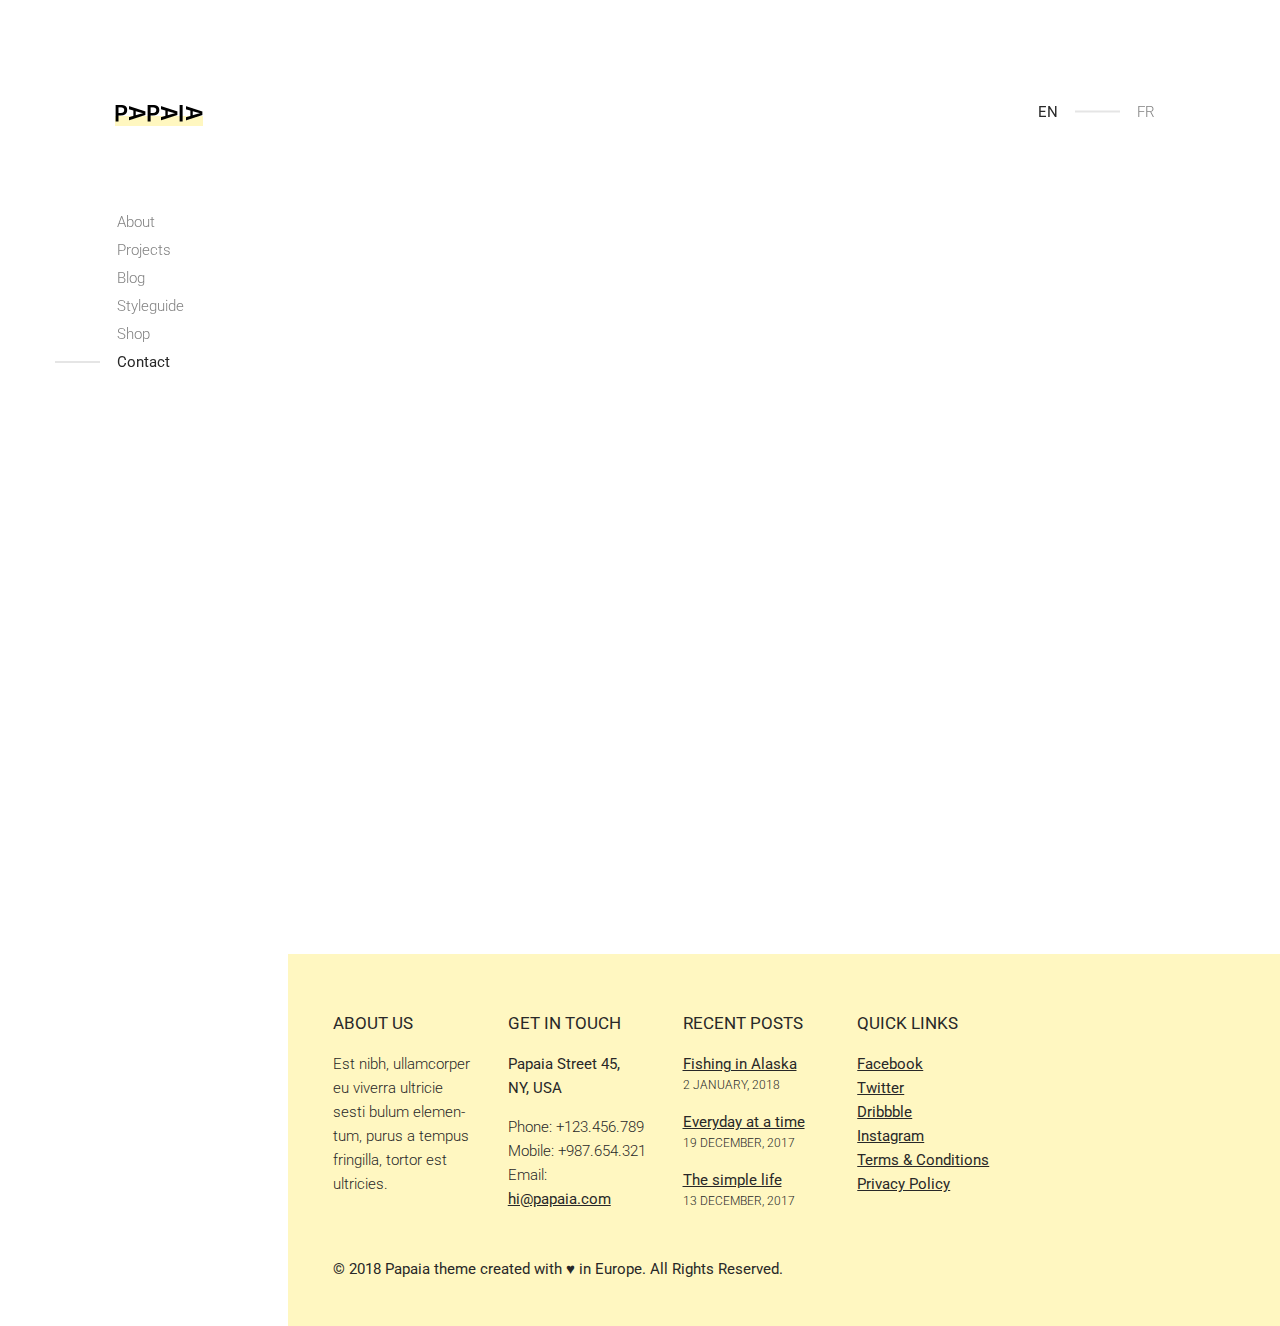
<file: HTML/contact.html>
<!doctype html>
<html lang="en" class="no-js">
	<head>
		<title>Contact &mdash; Papaia</title>
		<meta charset="utf-8">
		<meta name="viewport" content="width=device-width, initial-scale=1, shrink-to-fit=no">

		<meta name="description" content="Papaia is fully responsive creative portfolio HTML5 site template that looks great on any device.">
		<meta name="keywords" content="Papaia, HTML5, Template, Design, Development">
		<link href="https://fonts.googleapis.com/css?family=Roboto:300,300i,400,500,700" rel="stylesheet">

		<link rel="shortcut icon" href="tmp/favicon.png">
		<link rel="stylesheet" href="css/bootstrap-reboot.min.css">
		<link rel="stylesheet" href="css/style.css">
	</head>
	<body>
		<div class="page-loader"></div>
		<header id="top" class="navbar">
			<div class="inner">
				<div class="site-title">
					<h1>
						<a href="index.html" class="custom-logo-link" rel="home">
							<img src="tmp/logo.png" class="custom-logo" width="88" height="21" alt="Papaia">
						</a>
					</h1>
					<a href="#site-menu" class="site-menu-toggle">
						<span class="screen-reader-text">Toggle navigation</span>
						<em class="first"></em><em class="middle"></em><em class="last"></em>
					</a>
				</div>
				<nav id="site-menu">
					<ul class="primary-menu menu-list">
						<li class="menu-item"><a href="index.html">About</a></li>
						<li class="menu-item menu-item-has-children">
							<a href="project-gallery.html">Projects</a>
							<a href="#" class="menu-expand"></a>
							<ul class="sub-menu">
								<li class="menu-item"><a href="project-gallery.html">Projects - Gallery</a></li>
								<li class="menu-item"><a href="project-categories.html">Projects - Categories</a></li>
								<li class="menu-item"><a href="project-single.html">Single Project</a></li>
								<li class="menu-item"><a href="project-single-alt.html">Single Project - Alt</a></li>
							</ul>
						</li>
						<li class="menu-item"><a href="blog.html">Blog</a></li>
						<li class="menu-item menu-item-has-children"><a href="styleguide.html">Styleguide</a>
							<a href="#" class="menu-expand"></a>
							<ul class="sub-menu">
								<li class="menu-item"><a href="styleguide.html">Features</a></li>
								<li class="menu-item"><a href="welcome.html">Welcome</a></li>
								<li class="menu-item menu-item-has-children">
									<a href="#">Sub Menu</a>
									<a href="#" class="menu-expand"></a>
									<ul class="sub-menu">
										<li class="menu-item"><a href="#">Sub Menu 1</a></li>
										<li class="menu-item"><a href="#">Sub Menu 2</a></li>
										<li class="menu-item"><a href="#">Sub Menu 3</a></li>
									</ul>
								</li>
								<li class="menu-item"><a href="404.html">404 - Page not found</a></li>
							</ul>
						</li>
						<li class="menu-item menu-item-has-children">
							<a href="shop.html">Shop</a>
							<a href="#" class="menu-expand"></a>
							<ul class="sub-menu">
								<li class="menu-item"><a href="shop.html">Product List</a></li>
								<li class="menu-item"><a href="shop-product.html">Single Product</a></li>
								<li class="menu-item"><a href="shop-cart.html">Shopping Cart</a></li>
								<li class="menu-item"><a href="shop-checkout.html">Checkout Page</a></li>
							</ul>
						</li>
						<li class="menu-item current-menu-item"><a href="contact.html">Contact</a></li>
					</ul>
				</nav>
			</div>
		</header>
		<header id="secondary-menu">
			<div class="inner">
				<nav>
					<ul class="secondary-menu menu-list">
						<li class="menu-item current-menu-item language-menu-item"><a href="index.html" title="English"><span class="language-switch">Current language: </span>En<span class="language-extra">glish</span></a></li>
						<li class="menu-item language-menu-item"><a href="index.html" title="French"><span class="language-switch">Change language to: </span>Fr<span class="language-extra">ench</span></a></li>
					</ul>
				</nav>
			</div>
		</header>
		<main id="content">
			<div class="inner clearfix">
				<div class="featured-area">
					<div class="responsive-embed three-by-four">
						<div id="gmap" class="map"></div>
					</div>
					<h3><ins>Get in touch</ins></h3>
					<p>
						13 Guiness Bay, New York, USA
					</p>
					<p>
						<strong>Phone:</strong> +1 9876 543 210<br>
						<strong>Fax:</strong> +1 9876 543 210<br>
						<strong>Email:</strong> <a href="mailto:hello@papaia.com" class="custom-link">hello@papaia.com</a>
					</p>
				</div>
				<div class="text-area">
					<h2><ins>Contact us</ins></h2>
					<p>Our door is always open to new projects and collaborations. Hire us or just say hello. We’d love to hear from you!</p>
					<form id="contact_form" action="sendmail.php" method="post">
						<div class="message"><div id="contact_alert" class="alert notice"></div></div>

						<label for="name" class="sr-only">Name</label>
						<input type="text" name="name" id="name" placeholder="Name&hellip;" required>
						<label for="phone" class="sr-only">Phone</label>
						<input type="text" name="phone" id="phone" placeholder="Phone&hellip;">
						<label for="email" class="sr-only">Email</label>
						<input type="email" name="email" id="email" placeholder="Email&hellip;" required>
						<label for="message" class="sr-only">Message</label>
						<textarea name="message" id="message" cols="30" rows="8" placeholder="Message&hellip;" required></textarea>
						<input type="submit" value="Send Message">
					</form>
				</div>
			</div>
		</main>
		<a href="#top" id="go-to-top-link" title="Scroll to the top"><span class="arrow"></span><span class="line"></span></a>
		<footer id="footer">
			<div class="inner widget-area clearfix">
				<section class="widget widget_text">
					<h2 class="widget-title">About us</h2>
					<div class="textwidget">
						<p>Est nibh, ullamcorper eu viverra ultricie sesti bulum elementum, purus a tempus fringilla, tortor est ultricies.</p>
					</div>
				</section>
				<section class="widget widget_text">
					<h2 class="widget-title">Get in touch</h2>
					<div class="textwidget">
						<p><strong>Papaia Street 45,</strong> <br><strong>NY, USA</strong></p>
						<p>Phone: +123.456.789 <br>Mobile: +987.654.321 <br> Email: <a href="mailto:hi@papaia.com">hi@papaia.com</a></p>
					</div>
				</section>
				<section class="widget widget_recent_entries">
					<h2 class="widget-title">Recent posts</h2>
					<ul>
						<li>
							<a href="single-post.html">Fishing in Alaska</a> <span class="post-date">2 January, 2018</span></li>
						<li>
							<a href="single-post.html">Everyday at a time</a> <span class="post-date">19 December, 2017</span>
						</li>
						<li>
							<a href="single-post.html">The simple life</a> <span class="post-date">13 December, 2017</span>
						</li>
					</ul>
				</section>
				<section class="widget widget_nav_menu">
					<h2 class="widget-title">Quick links</h2>
					<div class="menu-footer-links-container">
						<ul class="menu-list">
							<li class="menu-item"><a href="#">Facebook</a></li>
							<li class="menu-item"><a href="#">Twitter</a></li>
							<li class="menu-item"><a href="#">Dribbble</a></li>
							<li class="menu-item"><a href="#">Instagram</a></li>
							<li class="menu-item"><a href="#">Terms &amp; Conditions</a></li>
							<li class="menu-item"><a href="#">Privacy Policy</a></li>
						</ul>
					</div>
				</section>
				<div class="clear"></div>
				<div class="copyright">
					&copy; 2018 Papaia theme created with &hearts; in Europe. All Rights Reserved.
				</div>
			</div>
		</footer>

		<script src="js/jquery-3.2.1.min.js"></script>
		<script src="js/modernizr-custom.js"></script>
		<script src="js/functions.js"></script>

		<script type="text/javascript" src="http://maps.google.com/maps/api/js?sensor=false&amp;key=AIzaSyCdONh97qUX0nVx7qUScDyMHoGDMJteAHM"></script>
		<script>
		jQuery(function() { "use strict";
			if (typeof(google) !== "undefined") {
				var map_name = 'custom_gmap',
					// set location
					location = new google.maps.LatLng(40.796146, -73.960157),
					// set marker position
					marker_pos = new google.maps.LatLng(40.796146, -73.960157),
					marker_title = 'Papaia',
					stylers = [{ 
						"featureType": "all", 
						"elementType": "all",
						"stylers": [ { "saturation": "-50" }, { "lightness": 10 } ]
					}],
					mapOptions = {
						zoom: 12,
						center: location,
						mapTypeId: map_name,
						mapTypeControl: false,
						scrollwheel: false,
						streetViewControl: false,
						scaleControl: false
					},
					map = new google.maps.Map(document.getElementById("gmap"), mapOptions),
					styledMapOptions = { map: map, name: map_name + "_map" },
					marker = new google.maps.Marker({
						position: marker_pos,
						map: map,
						title: marker_title,
						icon: 'tmp/favicon.png'
					}),
					custommap = new google.maps.StyledMapType(stylers,styledMapOptions);
				map.mapTypes.set(map_name, custommap);
				map.setMapTypeId(map_name);
			}
		});
		</script>
	</body>
</html>
</file>
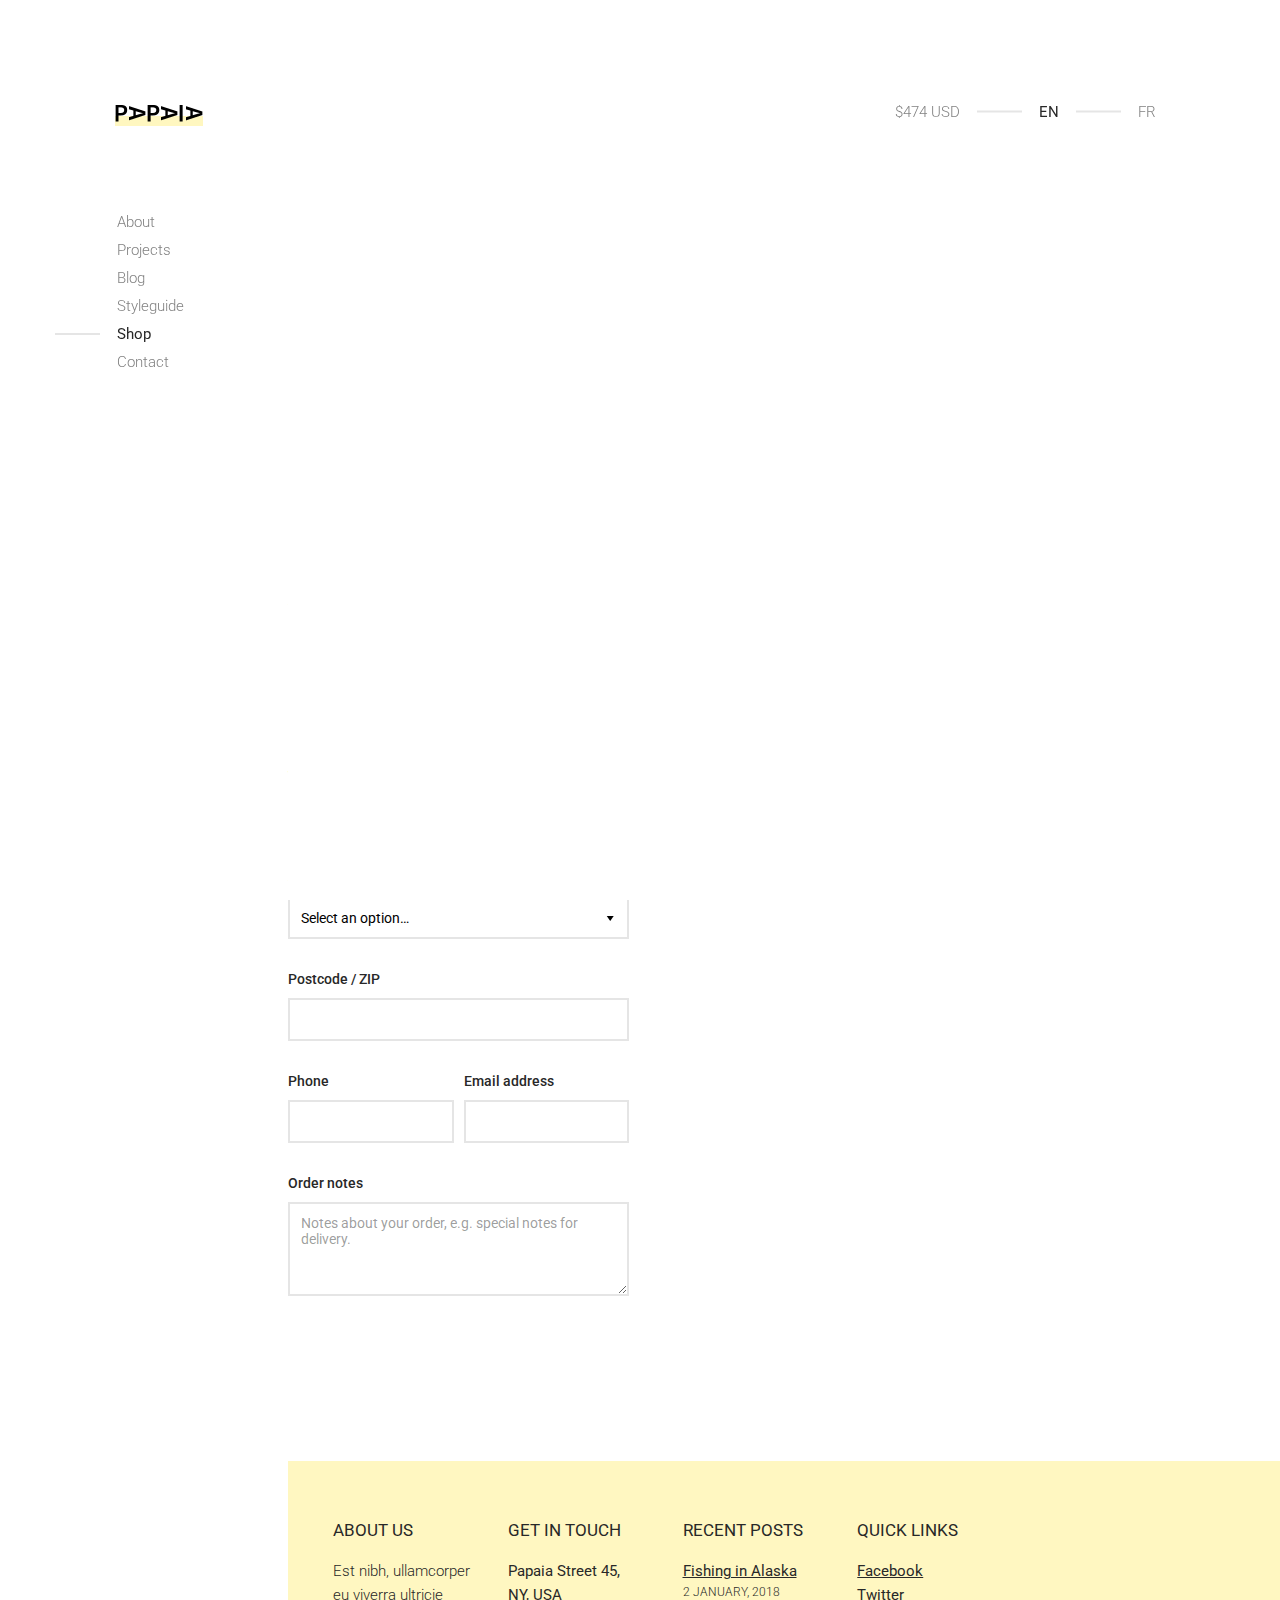
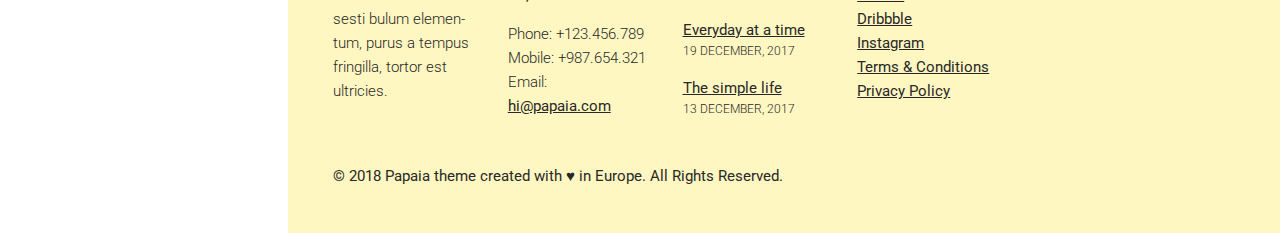
<file: HTML/shop-checkout.html>
<!doctype html>
<html lang="en" class="no-js">
	<head>
		<title>Checkout &mdash; Papaia</title>
		<meta charset="utf-8">
		<meta name="viewport" content="width=device-width, initial-scale=1, shrink-to-fit=no">

		<meta name="description" content="Papaia is fully responsive creative portfolio HTML5 site template that looks great on any device.">
		<meta name="keywords" content="Papaia, HTML5, Template, Design, Development">
		<link href="https://fonts.googleapis.com/css?family=Roboto:300,300i,400,500,700" rel="stylesheet">

		<link rel="shortcut icon" href="tmp/favicon.png">
		<link rel="stylesheet" href="css/bootstrap-reboot.min.css">
		<link rel="stylesheet" href="css/style.css">
		<link rel="stylesheet" href="css/style-ecommerce.css">
	</head>
	<body class="full-width-content ecommerce">
		<div class="page-loader"></div>
		<header id="top" class="navbar">
			<div class="inner">
				<div class="site-title">
					<h1>
						<a href="index.html" class="custom-logo-link" rel="home">
							<img src="tmp/logo.png" class="custom-logo" width="88" height="21" alt="Papaia">
						</a>
					</h1>
					<a href="#site-menu" class="site-menu-toggle">
						<span class="screen-reader-text">Toggle navigation</span>
						<em class="first"></em><em class="middle"></em><em class="last"></em>
					</a>
				</div>
				<nav id="site-menu">
					<ul class="primary-menu menu-list">
						<li class="menu-item"><a href="index.html">About</a></li>
						<li class="menu-item menu-item-has-children">
							<a href="project-gallery.html">Projects</a>
							<a href="#" class="menu-expand"></a>
							<ul class="sub-menu">
								<li class="menu-item"><a href="project-gallery.html">Projects - Gallery</a></li>
								<li class="menu-item"><a href="project-categories.html">Projects - Categories</a></li>
								<li class="menu-item"><a href="project-single.html">Single Project</a></li>
								<li class="menu-item"><a href="project-single-alt.html">Single Project - Alt</a></li>
							</ul>
						</li>
						<li class="menu-item"><a href="blog.html">Blog</a></li>
						<li class="menu-item menu-item-has-children">
							<a href="styleguide.html">Styleguide</a>
							<a href="#" class="menu-expand"></a>
							<ul class="sub-menu">
								<li class="menu-item"><a href="styleguide.html">Features</a></li>
								<li class="menu-item"><a href="welcome.html">Welcome</a></li>
								<li class="menu-item menu-item-has-children">
									<a href="#">Sub Menu</a>
									<a href="#" class="menu-expand"></a>
									<ul class="sub-menu">
										<li class="menu-item"><a href="#">Sub Menu 1</a></li>
										<li class="menu-item"><a href="#">Sub Menu 2</a></li>
										<li class="menu-item"><a href="#">Sub Menu 3</a></li>
									</ul>
								</li>
								<li class="menu-item"><a href="404.html">404 - Page not found</a></li>
							</ul>
						</li>
						<li class="menu-item current-menu-item current-menu-parent menu-item-has-children">
							<a href="shop.html">Shop</a>
							<a href="#" class="menu-expand"></a>
							<ul class="sub-menu">
								<li class="menu-item"><a href="shop.html">Product List</a></li>
								<li class="menu-item"><a href="shop-product.html">Single Product</a></li>
								<li class="menu-item"><a href="shop-cart.html">Shopping Cart</a></li>
								<li class="menu-item current-menu-item"><a href="shop-checkout.html">Checkout Page</a></li>
							</ul>
						</li>
						<li class="menu-item"><a href="contact.html">Contact</a></li>
					</ul>
				</nav>
			</div>
		</header>
		<header id="secondary-menu">
			<div class="inner">
				<nav>
					<ul class="secondary-menu menu-list">
						<li class="menu-item"><a href="shop-cart.html" title="Shopping Cart"><span class="language-switch">Shopping Cart: </span>$474 USD</a></li>
						<li class="menu-item current-menu-item language-menu-item"><a href="index.html" title="English"><span class="language-switch">Current language: </span>En<span class="language-extra">glish</span></a></li>
						<li class="menu-item language-menu-item"><a href="index.html" title="French"><span class="language-switch">Change language to: </span>Fr<span class="language-extra">ench</span></a></li>
					</ul>
				</nav>
			</div>
		</header>
		<main id="content">
			<div class="inner clearfix">
				<h2><ins>Checkout</ins></h2>
				<form name="checkout" method="post" class="checkout" action="shop-checkout.html" enctype="multipart/form-data" novalidate="novalidate">
					<div class="col2-set" id="customer_details">
						<div class="col-1">
							<div class="billing-fields">
								<h3>Billing details</h3>
								<p class="form-row form-row-first" id="billing_first_name_field">
									<label for="billing_first_name">First name</label>
									<input type="text" class="input-text " name="billing_first_name" id="billing_first_name" placeholder="" value="" autocomplete="given-name">
								</p>
								<p class="form-row form-row-last" id="billing_last_name_field">
									<label for="billing_last_name">Last name</label>
									<input type="text" class="input-text " name="billing_last_name" id="billing_last_name" placeholder="" value="" autocomplete="family-name">
								</p>
								<p class="form-row form-row-wide" id="billing_company_field">
									<label for="billing_company">Company name</label>
									<input type="text" class="input-text " name="billing_company" id="billing_company" placeholder="" value="" autocomplete="organization">
								</p>
								<p class="form-row form-row-wide address-field update_totals_on_change" id="billing_country_field">
									<label for="billing_country">Country</label>
									<select name="billing_country" id="billing_country" class="country_to_state" autocomplete="country" tabindex="-1" aria-hidden="true">
										<option value="">Select a country…</option>
									</select>
								</p>
								<p class="form-row form-row-wide address-field" id="billing_address_1_field">
									<label for="billing_address_1">Street address</label>
									<input type="text" class="input-text " name="billing_address_1" id="billing_address_1" placeholder="House number and street name" value="" autocomplete="address-line1">
								</p>
								<p class="form-row form-row-wide address-field" id="billing_address_2_field">
									<input type="text" class="input-text " name="billing_address_2" id="billing_address_2" placeholder="Apartment, suite, unit etc. (optional)" value="" autocomplete="address-line2">
								</p>
								<p class="form-row form-row-wide address-field" id="billing_city_field">
									<label for="billing_city">Town / City</label>
									<input type="text" class="input-text " name="billing_city" id="billing_city" placeholder="" value="" autocomplete="address-level2">
								</p>
								<p class="form-row form-row-wide address-field validate-state validated" id="billing_state_field">
									<label for="billing_state">State / County</label>
									<select name="billing_state" id="billing_state" class="state_select select2-hidden-accessible" autocomplete="address-level1" data-placeholder="" tabindex="-1" aria-hidden="true">
										<option value="">Select an option…</option>
									</select>
								</p>
								<p class="form-row form-row-wide address-field validate-postcode" id="billing_postcode_field">
									<label for="billing_postcode">Postcode / ZIP</label>
									<input type="text" class="input-text " name="billing_postcode" id="billing_postcode" placeholder="" value="" autocomplete="postal-code">
								</p>
								<p class="form-row form-row-first validate-phone" id="billing_phone_field">
									<label for="billing_phone">Phone</label>
									<input type="tel" class="input-text " name="billing_phone" id="billing_phone" placeholder="" value="" autocomplete="tel">
								</p>
								<p class="form-row form-row-last validate-email invalid invalid-email" id="billing_email_field">
									<label for="billing_email">Email address</label>
									<input type="email" class="input-text " name="billing_email" id="billing_email" placeholder="" value="" autocomplete="email">
								</p>
							</div>
							<div class="additional-fields">
								<div class="additional-fields__field-wrapper">
									<p class="form-row notes" id="order_comments_field">
										<label for="order_comments">Order notes</label>
										<textarea name="order_comments" class="input-text " id="order_comments" placeholder="Notes about your order, e.g. special notes for delivery." rows="2" cols="5"></textarea>
									</p>
								</div>
							</div>
						</div>
						<div class="col-2">
							<h3 id="order_review_heading">Your order</h3>
							<div id="order_review">
								<table class="shop_table">
									<thead>
										<tr>
											<th class="product-name">Product</th>
											<th class="product-total">Total</th>
										</tr>
									</thead>
									<tbody>
										<tr class="cart_item">
											<td class="product-name">
												Synnes Dining Chair&nbsp; <strong class="product-quantity">× 1</strong>
											</td>
											<td class="product-total">
												<span class="amount"><span>$</span>375</span>
											</td>
										</tr>
										<tr class="cart_item">
											<td class="product-name">
												Jewelry Box&nbsp; <strong class="product-quantity">× 1</strong>
											</td>
											<td class="product-total">
												<span class="amount"><span>$</span>99</span>
											</td>
										</tr>
									</tbody>

									<tfoot>
										<tr class="cart-subtotal">
											<th>Subtotal</th>
											<td><span class="amount"><span>$</span>474</span></td>
										</tr>

										<tr class="shipping">
											<th>Shipping</th>
											<td data-title="Shipping">
												Free shipping <input type="hidden" name="shipping_method[0]" data-index="0" id="shipping_method_0" value="free_shipping:1" class="shipping_method">
											</td>
										</tr>

										<tr class="order-total">
											<th>Total</th>
											<td><strong><span class="amount"><span>$</span>474</span></strong> </td>
										</tr>

									</tfoot>
								</table>

								<div id="payment">
									<ul class="payment_methods methods">
										<li class="payment_method_cod">
											<input id="payment_method_cod" type="radio" class="input-radio" name="payment_method" value="cod" checked="checked">
											<label for="payment_method_cod">Cash on delivery</label>
											<div class="payment_box payment_method_cod">
												<p>Pay with cash upon delivery.</p>
											</div>
										</li>
										<li class="payment_method_paypal">
											<input id="payment_method_paypal" type="radio" class="input-radio" name="payment_method" value="paypal">
											<label for="payment_method_paypal">PayPal <img src="tmp/paypal.png" alt="PayPal acceptance mark"></label>
										</li>
									</ul>

									<div class="form-row place-order">
										<input type="submit" class="button alt" id="place_order" value="Place order" data-value="Place order">
									</div>
								</div>
							</div>
						</div>
					</div>
				</form>
			</div>
		</main>
		<a href="#top" id="go-to-top-link" title="Scroll to the top"><span class="arrow"></span><span class="line"></span></a>
		<footer id="footer">
			<div class="inner widget-area clearfix">
				<section class="widget widget_text">
					<h2 class="widget-title">About us</h2>
					<div class="textwidget">
						<p>Est nibh, ullamcorper eu viverra ultricie sesti bulum elementum, purus a tempus fringilla, tortor est ultricies.</p>
					</div>
				</section>
				<section class="widget widget_text">
					<h2 class="widget-title">Get in touch</h2>
					<div class="textwidget">
						<p><strong>Papaia Street 45,</strong> <br><strong>NY, USA</strong></p>
						<p>Phone: +123.456.789 <br>Mobile: +987.654.321 <br> Email: <a href="mailto:hi@papaia.com">hi@papaia.com</a></p>
					</div>
				</section>
				<section class="widget widget_recent_entries">
					<h2 class="widget-title">Recent posts</h2>
					<ul>
						<li>
							<a href="single-post.html">Fishing in Alaska</a> <span class="post-date">2 January, 2018</span></li>
						<li>
							<a href="single-post.html">Everyday at a time</a> <span class="post-date">19 December, 2017</span>
						</li>
						<li>
							<a href="single-post.html">The simple life</a> <span class="post-date">13 December, 2017</span>
						</li>
					</ul>
				</section>
				<section class="widget widget_nav_menu">
					<h2 class="widget-title">Quick links</h2>
					<div class="menu-footer-links-container">
						<ul class="menu-list">
							<li class="menu-item"><a href="#">Facebook</a></li>
							<li class="menu-item"><a href="#">Twitter</a></li>
							<li class="menu-item"><a href="#">Dribbble</a></li>
							<li class="menu-item"><a href="#">Instagram</a></li>
							<li class="menu-item"><a href="#">Terms &amp; Conditions</a></li>
							<li class="menu-item"><a href="#">Privacy Policy</a></li>
						</ul>
					</div>
				</section>
				<div class="clear"></div>
				<div class="copyright">
					&copy; 2018 Papaia theme created with &hearts; in Europe. All Rights Reserved.
				</div>
			</div>
		</footer>

		<script src="js/jquery-3.2.1.min.js"></script>
		<script src="js/modernizr-custom.js"></script>
		<script src="js/functions.js"></script>
	</body>
</html>
</file>
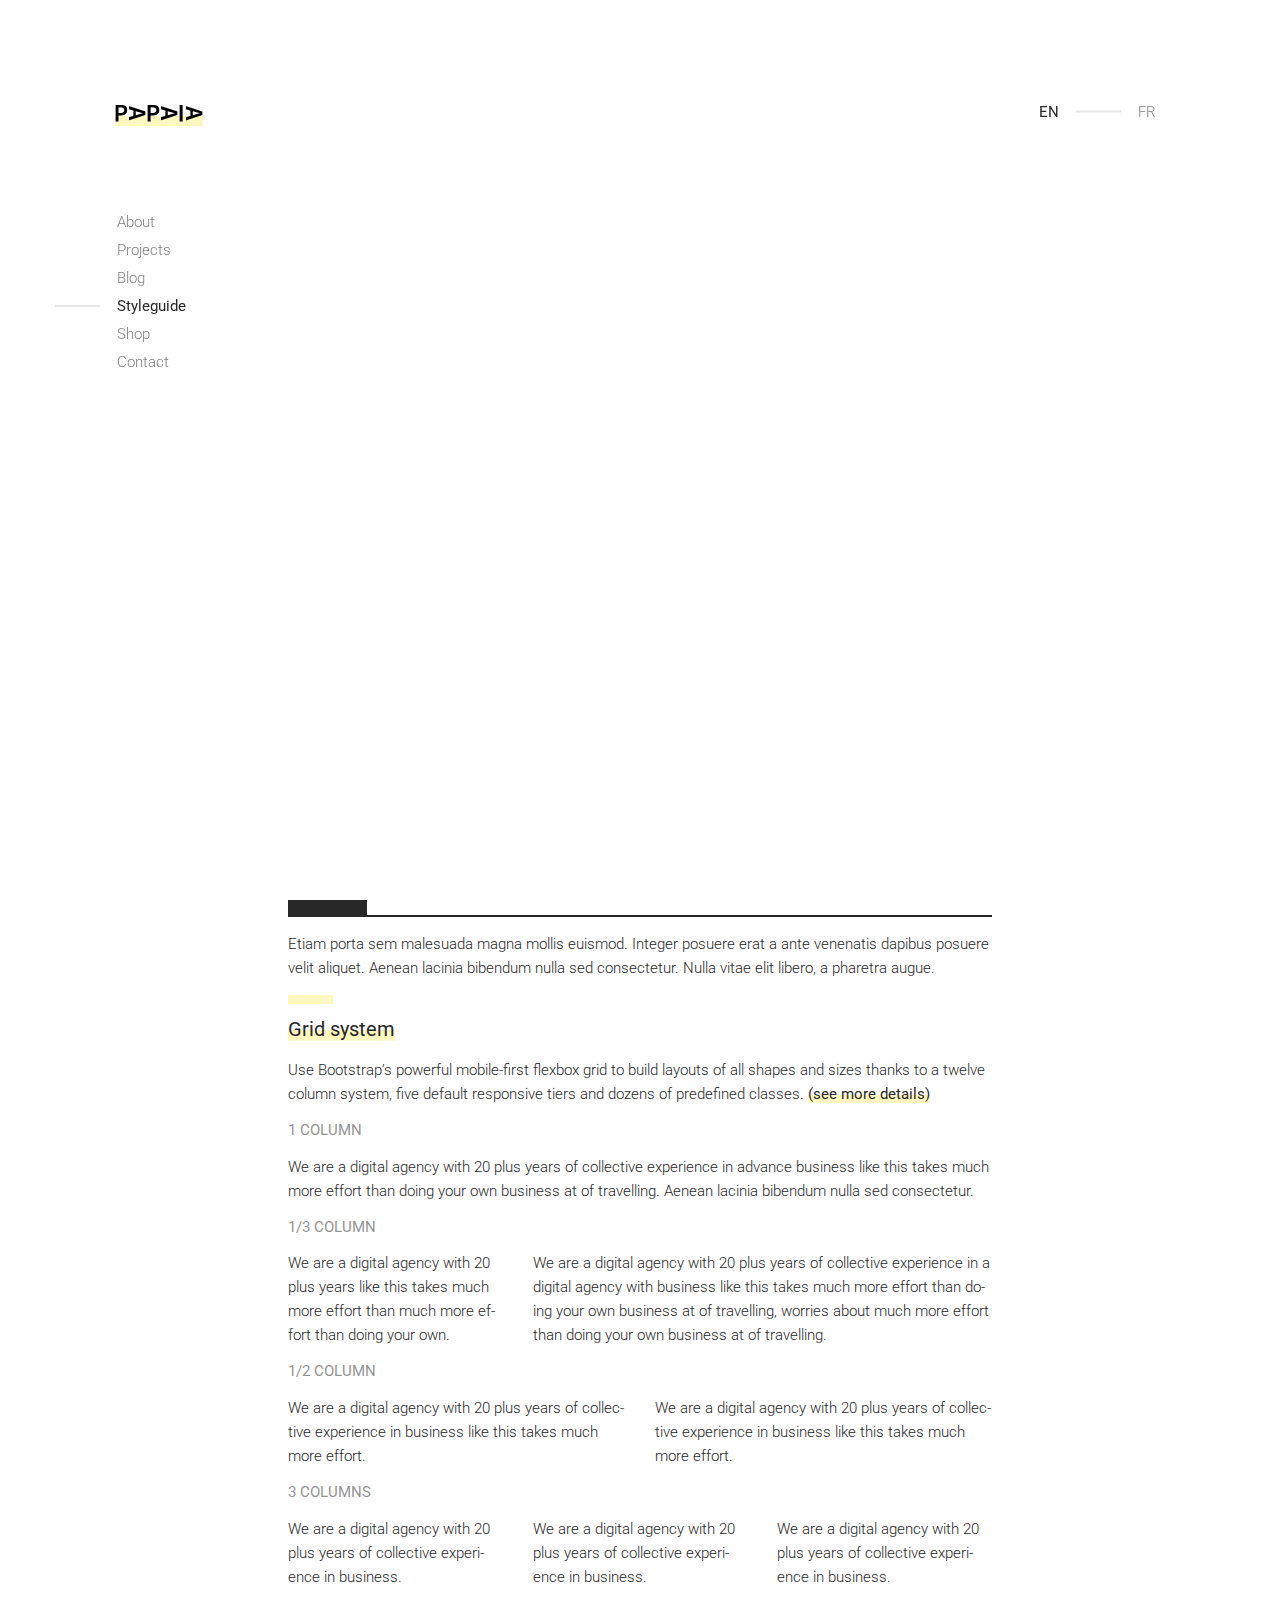
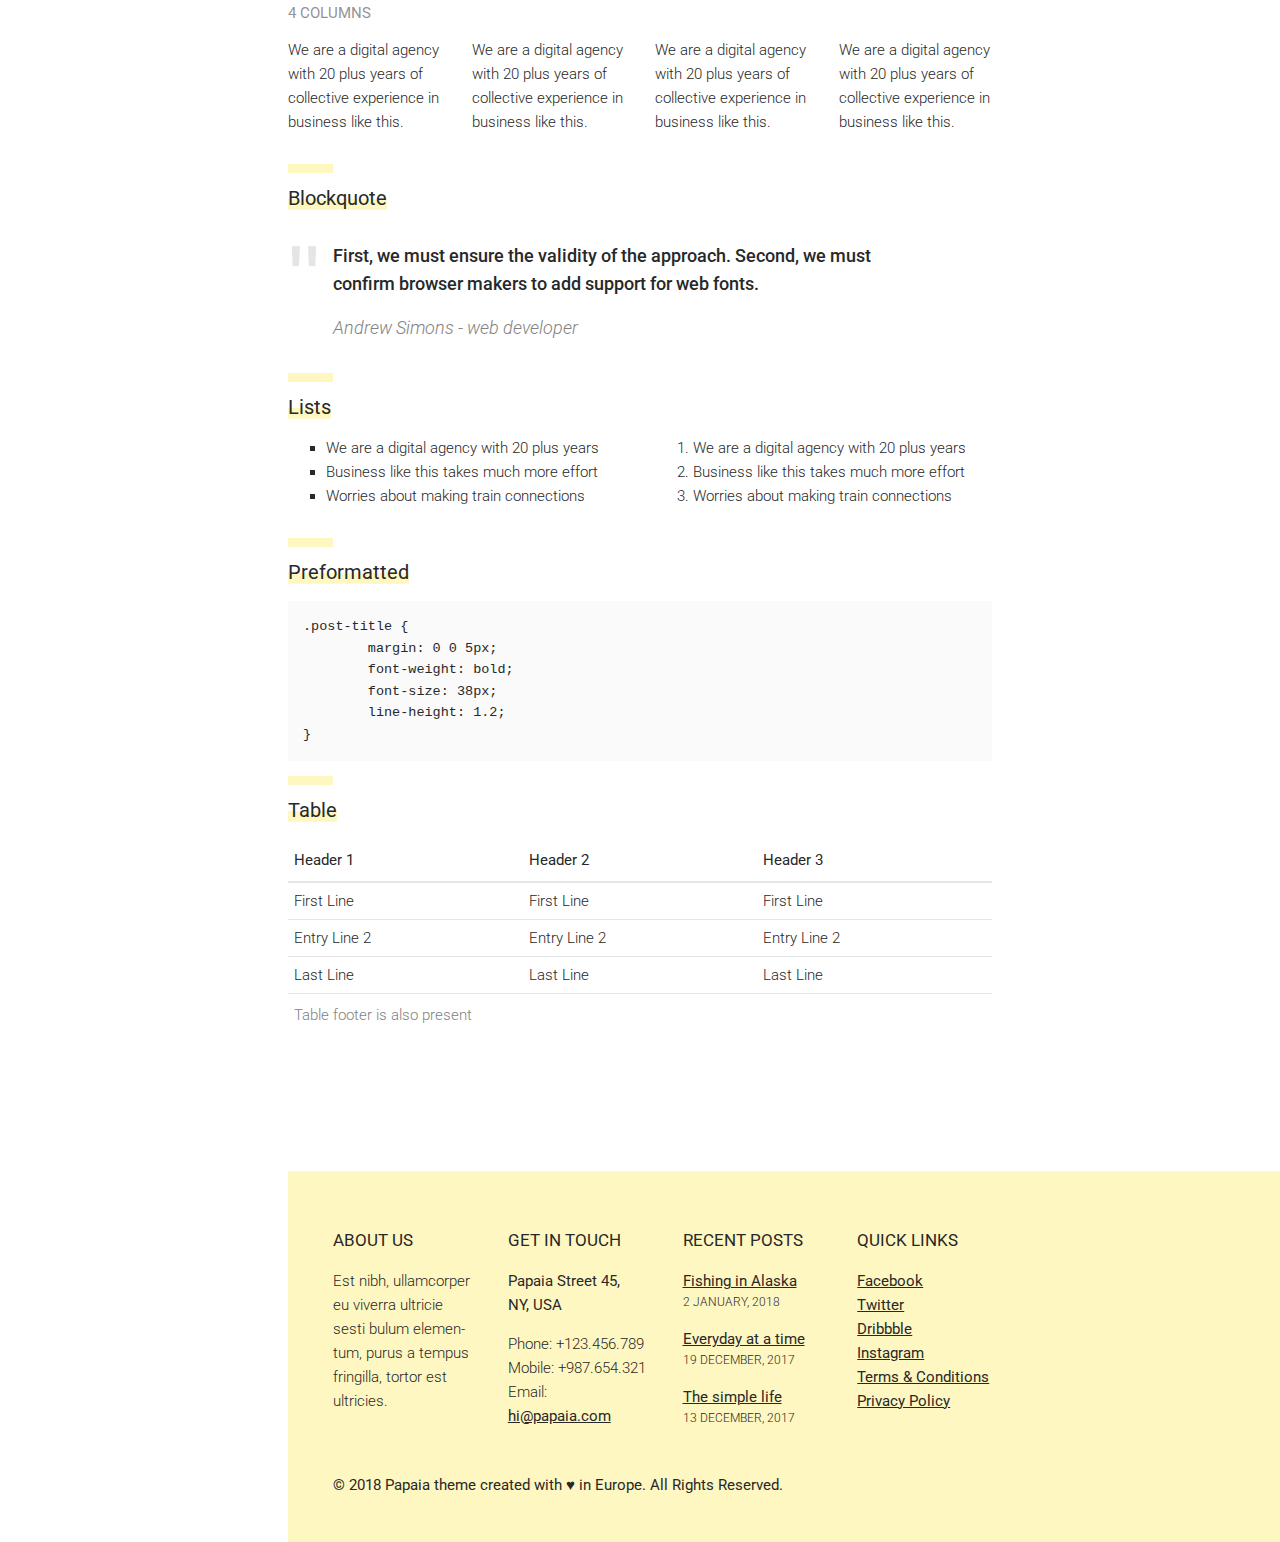
<file: HTML/styleguide.html>
<!doctype html>
<html lang="en" class="no-js">
	<head>
		<title>Styleguide &mdash; Papaia</title>
		<meta charset="utf-8">
		<meta name="viewport" content="width=device-width, initial-scale=1, shrink-to-fit=no">

		<meta name="description" content="Papaia is fully responsive creative portfolio HTML5 site template that looks great on any device.">
		<meta name="keywords" content="Papaia, HTML5, Template, Design, Development">
		<link href="https://fonts.googleapis.com/css?family=Roboto:300,300i,400,500,700" rel="stylesheet">

		<link rel="shortcut icon" href="tmp/favicon.png">
		<link rel="stylesheet" href="css/bootstrap-reboot.min.css">
		<link rel="stylesheet" href="css/bootstrap-grid.min.css">
		<link rel="stylesheet" href="css/jquery.fancybox.min.css">
		<link rel="stylesheet" href="css/style.css">
	</head>
	<body class="full-width-content">
		<div class="page-loader"></div>
		<header id="top" class="navbar">
			<div class="inner">
				<div class="site-title">
					<h1>
						<a href="index.html" class="custom-logo-link" rel="home">
							<img src="tmp/logo.png" class="custom-logo" width="88" height="21" alt="Papaia">
						</a>
					</h1>
					<a href="#site-menu" class="site-menu-toggle">
						<span class="screen-reader-text">Toggle navigation</span>
						<em class="first"></em><em class="middle"></em><em class="last"></em>
					</a>
				</div>
				<nav id="site-menu">
					<ul class="primary-menu menu-list">
						<li class="menu-item"><a href="index.html">About</a></li>
						<li class="menu-item menu-item-has-children">
							<a href="project-gallery.html">Projects</a>
							<a href="#" class="menu-expand"></a>
							<ul class="sub-menu">
								<li class="menu-item"><a href="project-gallery.html">Projects - Gallery</a></li>
								<li class="menu-item"><a href="project-categories.html">Projects - Categories</a></li>
								<li class="menu-item"><a href="project-single.html">Single Project</a></li>
								<li class="menu-item"><a href="project-single-alt.html">Single Project - Alt</a></li>
							</ul>
						</li>
						<li class="menu-item"><a href="blog.html">Blog</a></li>
						<li class="menu-item current-menu-item current-menu-parent menu-item-has-children">
							<a href="styleguide.html">Styleguide</a>
							<a href="#" class="menu-expand"></a>
							<ul class="sub-menu">
								<li class="menu-item current-menu-item"><a href="styleguide.html">Features</a></li>
								<li class="menu-item"><a href="welcome.html">Welcome</a></li>
								<li class="menu-item menu-item-has-children">
									<a href="#">Sub Menu</a>
									<a href="#" class="menu-expand"></a>
									<ul class="sub-menu">
										<li class="menu-item"><a href="#">Sub Menu 1</a></li>
										<li class="menu-item"><a href="#">Sub Menu 2</a></li>
										<li class="menu-item"><a href="#">Sub Menu 3</a></li>
									</ul>
								</li>
								<li class="menu-item"><a href="404.html">404 - Page not found</a></li>
							</ul>
						</li>
						<li class="menu-item menu-item-has-children">
							<a href="shop.html">Shop</a>
							<a href="#" class="menu-expand"></a>
							<ul class="sub-menu">
								<li class="menu-item"><a href="shop.html">Product List</a></li>
								<li class="menu-item"><a href="shop-product.html">Single Product</a></li>
								<li class="menu-item"><a href="shop-cart.html">Shopping Cart</a></li>
								<li class="menu-item"><a href="shop-checkout.html">Checkout Page</a></li>
							</ul>
						</li>
						<li class="menu-item"><a href="contact.html">Contact</a></li>
					</ul>
				</nav>
			</div>
		</header>
		<header id="secondary-menu">
			<div class="inner">
				<nav>
					<ul class="secondary-menu menu-list">
						<li class="menu-item current-menu-item language-menu-item"><a href="index.html" title="English"><span class="language-switch">Current language: </span>En<span class="language-extra">glish</span></a></li>
						<li class="menu-item language-menu-item"><a href="index.html" title="French"><span class="language-switch">Change language to: </span>Fr<span class="language-extra">ench</span></a></li>
					</ul>
				</nav>
			</div>
		</header>
		<main id="content">
			<div class="inner clearfix">
				<h2><ins>Styleguide</ins></h2>
				<p>This list of design elements helps you build quick layouts and mockups for your project.</p>
				<hr>
				<div>
					<div class="row">
						<div class="col-sm-3">
							<h2><ins>Headings</ins></h2>
							<h1>Heading 1</h1>
							<h2>Heading 2</h2>
							<h3>Heading 3</h3>
							<h4>Heading 4</h4>
							<h5>Heading 5</h5>
							<h6>Heading 6</h6>
						</div>
						<div class="col-sm-9">
							<h2><ins>Responsive Embed</ins></h2>
							<div class="responsive-embed">
								<iframe src="https://player.vimeo.com/video/209607366?color=fff7c0&title=0&byline=0" width="640" height="360" style="border:0" allowfullscreen></iframe>
							</div>
						</div>
					</div>
				</div>
				<hr>
				<h3><ins>Buttons</ins></h3>
				<p class="no-bottom">
					<a href="#" class="button">Normal Button</a>
					<a href="#" class="button filled">Filled Button</a>
					<a href="#" class="button filled color">Filled Colored Button</a>
					<a href="#" class="button underline">Underline Button</a>
				</p>
				<hr>
				<h3><ins>Tabs</ins></h3>
				<nav class="tabs">
					<ul role="tablist">
						<li><a href="#tab1" class="active" data-toggle="tab" role="tab" aria-controls="tab1" aria-selected="true">Tab 1</a></li>
						<li><a href="#tab2" data-toggle="tab" role="tab" aria-controls="tab2" aria-selected="false">Tab 2</a></li>
						<li><a href="#tab3" data-toggle="tab" role="tab" aria-controls="tab3" aria-selected="false">Tab 3</a></li>
					</ul>
					<div class="tab active" id="tab1" role="tabpanel">
						Etiam porta sem malesuada magna mollis euismod. Integer posuere erat a ante venenatis dapibus posuere velit aliquet. Aenean lacinia bibendum nulla sed consectetur. Nulla vitae elit libero, a pharetra augue.
					</div>
					<div class="tab" id="tab2" role="tabpanel">
						Aenean lacinia bibendum nulla sed consectetur. Nulla vitae elit libero, a pharetra augue. Nulla vitae elit libero, a pharetra augue. Curabitur blandit tempus porttitor. Praesent commodo cursus magna, vel scelerisque nisl consectetur et.
					</div>
					<div class="tab" id="tab3" role="tabpanel">
						Integer posuere erat a ante venenatis dapibus posuere velit aliquet. Aenean lacinia bibendum nulla sed consectetur. Nulla vitae elit libero, a pharetra augue. Nulla vitae elit libero, a pharetra augue.
					</div>
				</nav>
				<hr>
				<h3><ins>Grid system</ins></h3>
				<p>Use Bootstrap’s powerful mobile-first flexbox grid to build layouts of all shapes and sizes thanks to a twelve column system, five default responsive tiers and dozens of predefined classes. <a class="custom-link" href="https://getbootstrap.com/docs/4.0/layout/grid/#customizing-the-grid">(see more details)</a></p>
				<div>
					<h6>1 Column</h6>
					<div class="row">
						<div class="col-sm-12">
							<p>We are a digital agency with 20 plus years of collective experience in advance business like this takes much more effort than doing your own business at of travelling. Aenean lacinia bibendum nulla sed consectetur.</p>
						</div>
					</div>
					<h6>1/3 Column</h6>
					<div class="row">
						<div class="col-sm-4">
							<p>We are a digital agency with 20 plus years like this takes much more effort than much more effort than doing your own.</p>
						</div>
						<div class="col-sm-8">
							<p>We are a digital agency with 20 plus years of collective experience in a digital agency with business like this takes much more effort than doing your own business at of travelling, worries about much more effort than doing your own business at of travelling.</p>
						</div>
					</div>
					<h6>1/2 Column</h6>
					<div class="row">
						<div class="col-sm-6">
							<p>We are a digital agency with 20 plus years of collective experience in business like this takes much more effort.</p>
						</div>
						<div class="col-sm-6">
							<p>We are a digital agency with 20 plus years of collective experience in business like this takes much more effort.</p>
						</div>
					</div>
					<h6>3 Columns</h6>
					<div class="row">
						<div class="col-sm-4">
							<p>We are a digital agency with 20 plus years of collective experience in business.</p>
						</div>
						<div class="col-sm-4">
							<p>We are a digital agency with 20 plus years of collective experience in business.</p>
						</div>
						<div class="col-sm-4">
							<p>We are a digital agency with 20 plus years of collective experience in business.</p>
						</div>
					</div>
					<h6>4 Columns</h6>
					<div class="row">
						<div class="col-sm-3">
							<p>We are a digital agency with 20 plus years of collective experience in business like this.</p>
						</div>
						<div class="col-sm-3">
							<p>We are a digital agency with 20 plus years of collective experience in business like this.</p>
						</div>
						<div class="col-sm-3">
							<p>We are a digital agency with 20 plus years of collective experience in business like this.</p>
						</div>
						<div class="col-sm-3">
							<p>We are a digital agency with 20 plus years of collective experience in business like this.</p>
						</div>
					</div>
				</div>
				<hr>
				<h3><ins>Blockquote</ins></h3>
				<blockquote>
					<p>First, we must ensure the validity of the approach. Second, we must confirm browser makers to add support for web fonts.</p>
					<cite>Andrew Simons - web developer</cite>
				</blockquote>
				<hr>
				<h3><ins>Lists</ins></h3>
				<div>
					<div class="row">
						<div class="col-sm-6">
							<ul>
								<li>We are a digital agency with 20 plus years</li>
								<li>Business like this takes much more effort</li>
								<li>Worries about making train connections</li>
							</ul>
						</div>
						<div class="col-sm-6">
							<ol>
								<li>We are a digital agency with 20 plus years</li>
								<li>Business like this takes much more effort</li>
								<li>Worries about making train connections</li>
							</ol>
						</div>
					</div>
				</div>
				<hr>
				<h3><ins>Preformatted</ins></h3>
				<pre>.post-title {
	margin: 0 0 5px;
	font-weight: bold;
	font-size: 38px;
	line-height: 1.2;
}</pre>
				<hr>
				<h3><ins>Table</ins></h3>
				<table>
					<thead>
						<tr>
							<th>Header 1</th>
							<th>Header 2</th>
							<th>Header 3</th>
						</tr>
					</thead>
					<tbody>
						<tr>
							<td>First Line</td>
							<td>First Line</td>
							<td>First Line</td>
						</tr>
						<tr>
							<td>Entry Line 2</td>
							<td>Entry Line 2</td>
							<td>Entry Line 2</td>
						</tr>
						<tr>
							<td>Last Line</td>
							<td>Last Line</td>
							<td>Last Line</td>
						</tr>
					</tbody>
					<tfoot>
						<tr>
							<td colspan="3">Table footer is also present</td>
						</tr>
					</tfoot>
				</table>
			</div>
		</main>
		<a href="#top" id="go-to-top-link" title="Scroll to the top"><span class="arrow"></span><span class="line"></span></a>
		<footer id="footer">
			<div class="inner widget-area clearfix">
				<section class="widget widget_text">
					<h2 class="widget-title">About us</h2>
					<div class="textwidget">
						<p>Est nibh, ullamcorper eu viverra ultricie sesti bulum elementum, purus a tempus fringilla, tortor est ultricies.</p>
					</div>
				</section>
				<section class="widget widget_text">
					<h2 class="widget-title">Get in touch</h2>
					<div class="textwidget">
						<p><strong>Papaia Street 45,</strong> <br><strong>NY, USA</strong></p>
						<p>Phone: +123.456.789 <br>Mobile: +987.654.321 <br> Email: <a href="mailto:hi@papaia.com">hi@papaia.com</a></p>
					</div>
				</section>
				<section class="widget widget_recent_entries">
					<h2 class="widget-title">Recent posts</h2>
					<ul>
						<li>
							<a href="single-post.html">Fishing in Alaska</a> <span class="post-date">2 January, 2018</span></li>
						<li>
							<a href="single-post.html">Everyday at a time</a> <span class="post-date">19 December, 2017</span>
						</li>
						<li>
							<a href="single-post.html">The simple life</a> <span class="post-date">13 December, 2017</span>
						</li>
					</ul>
				</section>
				<section class="widget widget_nav_menu">
					<h2 class="widget-title">Quick links</h2>
					<div class="menu-footer-links-container">
						<ul class="menu-list">
							<li class="menu-item"><a href="#">Facebook</a></li>
							<li class="menu-item"><a href="#">Twitter</a></li>
							<li class="menu-item"><a href="#">Dribbble</a></li>
							<li class="menu-item"><a href="#">Instagram</a></li>
							<li class="menu-item"><a href="#">Terms &amp; Conditions</a></li>
							<li class="menu-item"><a href="#">Privacy Policy</a></li>
						</ul>
					</div>
				</section>
				<div class="clear"></div>
				<div class="copyright">
					&copy; 2018 Papaia theme created with &hearts; in Europe. All Rights Reserved.
				</div>
			</div>
		</footer>

		<script src="js/jquery-3.2.1.min.js"></script>
		<script src="js/modernizr-custom.js"></script>
		<script src="js/functions.js"></script>
	</body>
</html>
</file>
<file: HTML/css/style.css>
/*

Papaia - HTML Static Website Template


Table of contents
~~~~~~~~~~~~~~~~~
 1. typography
 2. useful classes
 3. responsive container
 4. tabs
 5. form elements
 6. page loader
 7. CSS animations
 8. header
 9. site title
10. menus
11. content
12. welcome
13. featured images
14. footer
15. widgets
16. fancybox
17. go to top button
18. blog
19. comments
20. projects
21. media queries
22.   mobile only query (767px)
23.   large mobile query (576px)
24.   go to top special query
25.   small tablet query (768px)
26.   large tablet query (992px)
27.   desktop query (1200px)
28.   larger desktop query (1500px)
29.   print query

Color Scheme
~~~~~~~~~~~~
#fff7c0 - yellow
#e5e5e5 - light grey
#828282 - grey
#282828 - darker grey

*/

/* 1. typography */
html {
	font-size: 14px; /* global way of setting page font, use rem's in any other page element */
	height: 100%;
}

body {
	background-color: #fff;
	color: #282828;
	font-family: 'Roboto', sans-serif;
	font-weight: 300;
	line-height: 1.6;
	height: 100%;
}

h1,
h2,
h3,
h4,
h5,
h6,
li,
p {
	-epub-hyphens: auto;
	-ms-hyphens: auto;
	-webkit-hyphens: auto;
	        hyphens: auto;
	overflow-wrap: break-word;
	word-wrap: break-word;
}

h1 a,
h2 a,
h3 a,
h4 a,
h5 a,
h6 a {
	color: inherit;
	font-weight: inherit;
	text-decoration: none;
}

h1 {
	font-size: 1.8rem;
	font-weight: 300;
	letter-spacing: -.05rem;
	line-height: 1.5rem;
	margin-bottom: 1.5rem;
}

h2 {
	font-size: 1.5rem;
	font-weight: 300;
	line-height: 1.3rem;
	margin-bottom: 1.25rem;
}

h3 {
	font-size: 1.3rem;
	font-weight: 300;
	line-height: 1.5rem;
	margin-bottom: 1.1rem;
}

h4 {
	font-size: 1.2rem;
	font-weight: 300;
	line-height: 1.25rem;
	margin-bottom: 1rem;
}

h5,
h6 {
	font-size: 1rem;
	font-weight: 400;
	line-height: 1.25rem;
	text-transform: uppercase;
	margin-bottom: 1rem;
}

h5 {
	opacity: .7;
}

h6 {
	opacity: .5;
}

a {
	color: #828282;
	font-weight: 400;
	text-decoration: underline;
}

a:hover{
	color: #828282;
}

.custom-link {
	color: #282828;
}

.custom-link:hover {
	text-decoration: none;
}

img {
	height: auto;
	max-width: 100%;
}

ins,
mark,
.custom-link {
	background-color: transparent;
	background-position: 0 100%;
	background-repeat: repeat-x;
	background-size: 100% .55em;
	font-weight: bolder;
	text-decoration: none;
	-webkit-transition: background .3s;
	-o-transition: background .3s;
	transition: background .3s;
}

.custom-link:hover,
.custom-link:focus {
	color: initial;
	background-size: 100% 100%;
}

ins,
.custom-link {
	background-image: -webkit-gradient(linear, left top, right top, from(#fff7c0), to(#fff7c0));
	background-image: -webkit-linear-gradient(left, #fff7c0 0%, #fff7c0 100%);
	background-image: -o-linear-gradient(left, #fff7c0 0%, #fff7c0 100%);
	background-image: linear-gradient(to right, #fff7c0 0%, #fff7c0 100%);
}

mark,
.custom-link:active {
	background-image: -webkit-gradient(linear, left top, right top, from(#e5e5e5), to(#e5e5e5));
	background-image: -webkit-linear-gradient(left, #e5e5e5 0%, #e5e5e5 100%);
	background-image: -o-linear-gradient(left, #e5e5e5 0%, #e5e5e5 100%);
	background-image: linear-gradient(to right, #e5e5e5 0%, #e5e5e5 100%);
}

blockquote {
	font-size: 1.2rem;
	font-weight: 500;
	padding: 1rem 0 1rem 3rem;
	position: relative;
}

blockquote:before {
	content: '"';
	position: absolute;
	top: .4rem;
	left: 0;
	font-family: sans-serif;
	font-size: 6rem;
	line-height: 1;
	color: #e5e5e5;
}

blockquote cite {
	color: #828282;
	font-weight: 300;
}

blockquote > :last-child {
	margin-bottom: 0;
}

ul {
	padding-left: 1.25rem;
	list-style: square outside none;
}

ul li {
	margin-left: 1.25rem;
}

ol {
	padding-left: 1.25rem;
	list-style: decimal outside none;
}

ul li,
ol li {
	margin-left: 1.25rem;
}

li ul,
li ol {
	margin: 0;
	padding-left: 0;
}

dl,
dd,
address {
	margin-bottom: 1rem;
}

dt {
	font-size: 1.1rem;
	font-weight: 400;
}

acronym,
q,
var {
	font-weight: 500;
}

abbr[title] {
	border-bottom: 1px dotted #999;
	cursor: help;
}

pre,
code,
kbd,
samp,
tt {
	font-family: 'Courier New', monospace;
}

pre,
code {
	background-color: #fafafa;
	background-color: rgba(0, 0, 0, .02);
}

pre {
	padding: 1rem;
	white-space: pre;
	white-space: pre-wrap;
	word-wrap: break-word;
	font-size: .9rem;
}

pre code {
	display: block;
	padding: 0;
	border: 0;
	background-color: transparent;
}

sub,
sup {
	position: relative;
	font-size: .8em;
	line-height: 0;
}

sup {
	top: -.5rem;
}

sub {
	bottom: -.25rem;
}

table {
	width: 100%;
	margin-bottom: 1rem;
	border-collapse: collapse;
	border-spacing: 0;
	border: 0;
}

table caption {
	padding: 0 0 .4rem;
	border: 0;
	font-weight: 400;
	text-align: left;
}

table th {
	position: relative;
	padding: .6rem .4rem;
	border-bottom: 2px solid #e5e5e5;
	font-weight: 400;
	text-align: left;
	vertical-align: bottom;
}

table tbody td {
	padding: .4rem;
	border-bottom: 1px solid #e5e5e5;
}

table tbody tr:last-child th,
table tbody tr:last-child td {
	border-bottom: 0;
}

table tbody + tbody {
	border-top: 2px solid #e5e5e5;
}

table tfoot td {
	color: #828282;
	padding: .6rem .4rem;
	border-top: 1px solid #e5e5e5;
}

hr {
	width: 3rem;
	height: .6rem;
	margin: 1rem 0 1rem;
	border: 0;
	line-height: 1;
	text-align: center;
	-moz-box-sizing: content-box;
	background-color: #fff7c0;
	pointer-events: none;
}

/* 2. useful classes */
.sr-only,
.screen-reader-text {
	border: 0 none;
	clip: rect(0px, 0px, 0px, 0px);
	height: 1px;
	margin: -1px;
	overflow: hidden;
	padding: 0;
	position: absolute;
	width: 1px;
}

.clearfix:after,
.container:after,
.gallery:after,
.post-list:after {
	content: "";
	display: table;
	clear: both;
}

.clear {
	clear: both;
	display: block;
	height: 0;
	overflow: hidden;
	visibility: hidden;
	width: 0;
}

.no-bottom {
	margin-bottom: 0;
}

.box {
	padding : 2rem;
	background-color: #f2f2f2;
	margin-bottom: 1rem;
}

.box > :last-child {
	margin-bottom: 0;
}

/* 3. responsive container */
.responsive-embed {
	position: relative;
	height: 0;
	margin-bottom: 1rem;
	padding-bottom: 56.25%;
	overflow: hidden;
}

.responsive-embed.three-by-four {
	padding-bottom: 133.3333%;
}

.responsive-embed iframe,
.responsive-embed object,
.responsive-embed video,
.responsive-embed embed,
.responsive-embed img,
.responsive-embed .map {
	position: absolute;
	top: 0;
	left: 0;
	width: 100%;
	height: 100%;
}

/* 4. tabs */
.tabs {
	margin-bottom: 1rem;
}

.tabs > ul {
	list-style: none;
	padding-left: 0;
	display: -webkit-box;
	display: -ms-flexbox;
	display: flex;
	-ms-flex-wrap: wrap;
	    flex-wrap: wrap;
	border-bottom: 2px solid #282828;
}

.tabs > ul li {
	margin-left: 0;
}

.tabs > ul a {
	position: relative;
	display: block;
	padding: .75rem 1.5rem;
	font-size: .9rem;
	font-weight: 300;
	text-decoration: none;
	-webkit-transition: color .3s;
	-o-transition: color .3s;
	transition: color .3s;
}

.tabs > ul a:after {
	content: '';
	background-color: #282828;
	position: absolute;
	z-index: -1;
	bottom: 0;
	left: 0;
	height: 0;
	width: 100%;
	-webkit-transition: height .3s;
	-o-transition: height .3s;
	transition: height .3s;
}

.tabs > ul a.active {
	color: #fff;
}

.tabs > ul a.active:after {
	height: 100%;
}

.tabs > .tab {
	display: none;
}

.tabs > .tab.active {
	display: block;
}

/* 5. form elements */
form {
	margin-bottom: 1rem;
}

label,
legend {
	display: block;
	font-size: .9em;
	font-weight: 500;
}

input[type=text],
input[type=password],
input[type=email],
input[type=search],
input[type=date],
input[type=month],
input[type=week],
input[type=time],
input[type=datetime],
input[type=datetime-local],
input[type=number],
input[type=range],
input[type=tel],
input[type=url],
textarea,
select {
	-webkit-appearance: none;
	-moz-appearance: none;
	background: none;
	background-color: transparent;
	background-image: -webkit-linear-gradient(rgba(255, 255, 255, 0), rgba(255, 255, 255, 0)); /* Removing the inner shadow on iOS inputs */
	border: 2px solid #e5e5e5;
	border-radius: 0;
	color: #000;
	font-family: inherit;
	font-size: .9rem;
	line-height: normal;
	margin: 0 0 1rem;
	max-width: 100%;
	outline: none;
	padding: .75rem;
	-webkit-transition: color .5s, border-color .5s;
	-o-transition: color .5s, border-color .5s;
	transition: color .5s, border-color .5s;
	vertical-align: baseline;
	width: 100%;
}

input[type=text].underline,
input[type=password].underline,
input[type=email].underline,
input[type=search].underline,
input[type=date].underline,
input[type=month].underline,
input[type=week].underline,
input[type=time].underline,
input[type=datetime].underline,
input[type=datetime-local].underline,
input[type=number].underline,
input[type=range].underline,
input[type=tel].underline,
input[type=url].underline,
textarea.underline,
select.underline {
	border-left: 0;
	border-right: 0;
	border-top: 0;
	padding-left: 0;
	padding-right: 0;
}

input[type=text]:focus,
input[type=password]:focus,
input[type=email]:focus,
input[type=search]:focus,
input[type=date]:focus,
input[type=month]:focus,
input[type=time]:focus,
input[type=datetime]:focus,
input[type=datetime-local]:focus,
input[type=number]:focus,
input[type=range]:focus,
input[type=tel]:focus,
input[type=url]:focus,
textarea:focus,
select:focus {
	border-color: #828282;
}

input[type=text]:focus:invalid,
input[type=password]:focus:invalid,
input[type=email]:focus:invalid,
input[type=search]:focus:invalid,
input[type=date]:focus:invalid,
input[type=month]:focus:invalid,
input[type=time]:focus:invalid,
input[type=datetime]:focus:invalid,
input[type=datetime-local]:focus:invalid,
input[type=number]:focus:invalid,
input[type=range]:focus:invalid,
input[type=tel]:focus:invalid,
input[type=url]:focus:invalid,
textarea:focus:invalid {
	border-color: #f30;
}

input:invalid,
textarea:invalid {
	box-shadow: none;
}

input[disabled],
button[disabled],
select[disabled],
textarea[disabled] {
	cursor: default;
	opacity: .5;
}

input[type=checkbox] ~ label,
input[type=radio] ~ label {
	display: inline-block;
}

input[type=file] {
	width: 100%;
	margin: 0 0 1rem;
}

select {
	background: transparent url([data-uri]) no-repeat 100% 50%;
	padding-right: 2.2rem;
}

select::-ms-expand {
	display: none;
}

textarea {
	min-height: 6.3rem;
	overflow: auto;
	resize: vertical;
	vertical-align: top;
}

input[type=search] {
	-webkit-appearance: textfield;
}

input[type=search]::-webkit-search-cancel-button,
input[type=search]::-webkit-search-decoration {
	-webkit-appearance: none;
}

.search-form .search-field {
	width: 60%;
	margin-bottom: 0;
}

.search-form .search-submit {
	margin-bottom: 0;
	margin-top: -2px;
}

::-webkit-input-placeholder {
	color: #aaa;
	color: rgba(0, 0, 0, .4);
}

::-moz-placeholder {
	color: #aaa;
	color: rgba(0, 0, 0, .4);
	opacity: 1;
}

input:-ms-input-placeholder,
textarea:-ms-input-placeholder {
	color: #aaa;
	color: rgba(0, 0, 0, .4);
}

button,
input[type=submit],
input[type=reset],
input[type=button],
.button,
.pagination .page-numbers,
.ecommerce-pagination .page-numbers {
	display: inline-block;
	padding: .75rem 1.5rem;
	line-height: normal;
	margin: 0 .25rem 1rem 0;
	border: 2px solid #282828;
	font-family: inherit;
	font-size: .9rem;
	font-weight: 300;
	vertical-align: middle;
	text-decoration: none;
	background: none;
	background-image: -webkit-linear-gradient(rgba(255, 255, 255, 0), rgba(255, 255, 255, 0));
	background-color: transparent;
	color: #282828;
	cursor: pointer;
	outline: 0;
	border-radius: 0;
	-webkit-appearance: none;
	-moz-appearance: none;
	-webkit-transition: color .5s, background-color .5s, border-color .5s;
	-o-transition: color .5s, background-color .5s, border-color .5s;
	transition: color .5s, background-color .5s, border-color .5s
}

button:hover,
button:focus,
input[type=submit]:hover,
input[type=submit]:focus,
input[type=reset]:hover,
input[type=reset]:focus,
input[type=button]:hover,
input[type=button]:focus,
.button:hover,
.button:focus {
	color: #282828;
	border-color: #282828;
	background-color: #e5e5e5;
	outline: 0;
}

button:active,
input[type=submit]:active,
input[type=reset]:active,
input[type=button]:active,
.button:active {
	color: #fff;
	border-color: #282828;
	background-color: #282828;
}

button.underline,
input[type=submit].underline,
input[type=reset].underline,
input[type=button].underline,
.button.underline {
	border-left: 0;
	border-top-color: transparent;
	border-right: 0;
	padding: .25rem 0;
	margin-right: .5rem;
}

button.filled,
input[type=submit].filled,
input[type=reset].filled,
input[type=button].filled,
.button.filled {
	color: #fff;
	border-color: #282828;
	background-color: #282828;
}

button.filled:hover,
button.filled:focus,
input[type=submit].filled:hover,
input[type=submit].filled:focus,
input[type=reset].filled:hover,
input[type=reset].filled:focus,
input[type=button].filled:hover,
input[type=button].filled:focus,
.button.filled:hover,
.button.filled:focus {
	border-color: rgba(255,255,255,.1);
}

button.filled.color,
input[type=submit].filled.color,
input[type=reset].filled.color,
input[type=button].filled.color,
.button.filled.color {
	background-color: #fff7c0;
	border-color: #fff7c0;
	color: #282828;
}

button.filled.color:hover,
button.filled.color:focus,
input[type=submit].filled.color:hover,
input[type=submit].filled.color:focus,
input[type=reset].filled.color:hover,
input[type=reset].filled.color:focus,
input[type=button].filled.color:hover,
input[type=button].filled.color:focus,
.button.filled.color:hover,
.button.filled.color:focus {
	border-color: rgba(0,0,0,.1);
}

.pagination .page-numbers,
.ecommerce-pagination .page-numbers {
	position: relative;
	border: 2px solid transparent;
	margin: 0;
	padding-left: 1rem;
	padding-right: 1rem;
	color: #828282;
}

.pagination .page-numbers.current,
.ecommerce-pagination .page-numbers.current {
	border: 2px solid #e5e5e5;
	color: #282828;
}

.pagination .page-numbers:hover,
.ecommerce-pagination .page-numbers:hover {
	border: 2px solid #e5e5e5;
	color: #282828;
}

.pagination a.page-numbers:active,
.pagination a.page-numbers:focus,
.ecommerce-pagination a.page-numbers:active,
.ecommerce-pagination a.page-numbers:focus {
	background-color: #e5e5e5;
}

button {
	background-color: transparent;
}

.button,
.button:hover,
.button:visited {
	text-decoration: none;
}

input[type=submit],
input[type=reset],
input[type=button] {
	background-color: transparent;
	-moz-appearance: none;
	-webkit-appearance: none;
	outline: 0;
}

button::-moz-focus-inner,
input::-moz-focus-inner {
	border: 0;
	padding: 0;
}

/* 6. page loader */
.page-loader {
	content: "";
	position: fixed;
	top: 0;
	left: 0;
	right: 0;
	height: 100%;
	background: #fff;
	z-index: 90;
	overflow: hidden;
	pointer-events: none;
	-webkit-animation: loadingFadeIn 2s ease-out forwards;
	        animation: loadingFadeIn 2s ease-out forwards
}

.no-position-fixed .page-loader {
	position: absolute;
}

.before-unload .page-loader {
	-webkit-animation: loadingFadeOut 1s ease-in forwards;
	        animation: loadingFadeOut 1s ease-in forwards;
}

/* 7. CSS animations */
@-webkit-keyframes loadingFadeIn {
	from {
		opacity: 1;
	}
	to {
		opacity: 0;
		visibility: hidden;
	}
}

@keyframes loadingFadeIn {
	from {
		opacity: 1;
	}
	to {
		opacity: 0;
		visibility: hidden;
	}
}

@-webkit-keyframes loadingFadeOut {
	from {
		opacity: 0;
		visibility: hidden;
	}
	to {
		opacity: 1;
		visibility: visible;
	}
}

@keyframes loadingFadeOut {
	from {
		opacity: 0;
		visibility: hidden;
	}
	to {
		opacity: 1;
		visibility: visible;
	}
}

@-webkit-keyframes loadingTranslateDown {
	from {
		-webkit-transform: translateY(-.5rem);
		        transform: translateY(-.5rem);
	}
	to {
		-webkit-transform: translateY(0);
		        transform: translateY(0);
	}
}

@keyframes loadingTranslateDown {
	from {
		-webkit-transform: translateY(-.5rem);
		        transform: translateY(-.5rem);
	}
	to {
		-webkit-transform: translateY(0);
		        transform: translateY(0);
	}
}

@-webkit-keyframes loadingFadeTranslateDown {
	from {
		opacity: .5;
		-webkit-transform: translateY(-.5rem);
		        transform: translateY(-.5rem);
	}
	to {
		opacity: 1;
		-webkit-transform: translateY(0);
		        transform: translateY(0);
	}
}

@keyframes loadingFadeTranslateDown {
	from {
		opacity: .5;
		-webkit-transform: translateY(-.5rem);
		        transform: translateY(-.5rem);
	}
	to {
		opacity: 1;
		-webkit-transform: translateY(0);
		        transform: translateY(0);
	}
}

@-webkit-keyframes loadingFadeTranslateUp {
	from {
		opacity: .75;
		-webkit-transform: translateY(.25rem);
		        transform: translateY(.25rem);
	}
	to {
		opacity: 1;
		-webkit-transform: translateY(0);
		        transform: translateY(0);
	}
}

@keyframes loadingFadeTranslateUp {
	from {
		opacity: .75;
		-webkit-transform: translateY(.25rem);
		        transform: translateY(.25rem);
	}
	to {
		opacity: 1;
		-webkit-transform: translateY(0);
		        transform: translateY(0);
	}
}

@-webkit-keyframes transformMenuLine {
	from {
		max-width: 0;
	}
	to {
		max-width: 3rem;
	}
}

@keyframes transformMenuLine {
	from {
		max-width: 0;
	}
	to {
		max-width: 3rem;
	}
}

/* 8. header */
#top .inner {
	padding: 2rem 2rem 0;
}

/* 9. site title */
.site-title {
	position: relative;
	padding-right: 3rem;
	margin-bottom: 2rem;
}

.site-title h1 {
	font-size: 1.3rem;
	font-weight: 300;
	line-height: 1rem;
	text-transform: uppercase;
	margin: 0;
}

/* 10. menus */
.site-menu-toggle {
	display: block;
	position: absolute;
	right: -1rem;
	top: 50%;
	padding: 1rem;
	margin-top: -25px;
}

.no-js .site-menu-toggle {
	display: none;
}

.site-menu-toggle em {
	position: relative;
	display: block;
	width: 25px;
	height: 2px;
	margin: 4px 0;
	background-color: #000;
	-webkit-transform: translateZ(0);
	        transform: translateZ(0);
	-webkit-backface-visibility: hidden;
	        backface-visibility: hidden;
	-webkit-transition: all .3s;
	-o-transition: all .3s;
	transition: all .3s
}

.site-menu-toggle em.first {
	-webkit-transform: translateY(0) rotate(0deg);
	    -ms-transform: translateY(0) rotate(0deg);
	        transform: translateY(0) rotate(0deg);
}

.site-menu-toggle em.last {
	-webkit-transform: translateY(0) rotate(0deg);
	    -ms-transform: translateY(0) rotate(0deg);
	        transform: translateY(0) rotate(0deg);
}

.mobile-menu-opened .site-menu-toggle em.first {
	-webkit-transform: translateY(6px) rotate(45deg);
	    -ms-transform: translateY(6px) rotate(45deg);
	        transform: translateY(6px) rotate(45deg);
}

.mobile-menu-opened .site-menu-toggle em.middle { 
	background-color: transparent;
	-webkit-transition: background .1s ease-in-out;
	-o-transition: background .1s ease-in-out;
	transition: background .1s ease-in-out;
}

.no-csstransforms3d .mobile-menu-opened .site-menu-toggle em.middle {
	background-color: transparent;
}

.mobile-menu-opened .site-menu-toggle em.last {
	right: 0;
	-webkit-transform: translateY(-6px) rotate(-45deg);
	    -ms-transform: translateY(-6px) rotate(-45deg);
	        transform: translateY(-6px) rotate(-45deg);
}

.primary-menu,
#secondary-menu {
	visibility: hidden;
	max-height: 0;
	overflow: hidden;
	opacity: 0;
	-webkit-transition: all .4s;
	-o-transition: all .4s;
	transition: all .4s;
}

.mobile-menu-opened .primary-menu,
.mobile-menu-opened #secondary-menu {
	visibility: visible;
	opacity: 1;
}

.mobile-menu-opened .primary-menu {
	max-height: 150rem;
}

.mobile-menu-opened #secondary-menu {
	max-height: 50rem;
}

.menu-list,
.menu-list .sub-menu {
	list-style: none;
	margin: 0;
	padding: 0;
}

.menu-list li.menu-item-has-children {
	position: relative;
}

.primary-menu,
.secondary-menu {
	border-bottom: 1px solid #e5e5e5;
}

.primary-menu li,
.secondary-menu li {
	margin-left: 0;
	border-top: 1px solid #e5e5e5;
}

.primary-menu li a,
.secondary-menu li a {
	display: block;
	padding: .5rem;
	color: #828282;
	font-weight: inherit;
	text-decoration: none;
}

.primary-menu li a:hover,
.primary-menu > li.hover > a,
.secondary-menu li a:hover {
	color: #282828;
	text-decoration: none;
}

.primary-menu li.current-menu-item > a,
.secondary-menu li.current-menu-item > a {
	font-weight: bolder;
	color: #282828;
}

.primary-menu li.current-menu-item > a:before,
.secondary-menu li.current-menu-item > a:before,
#secondary-menu li:before {
	position: relative;
	display: inline-block;
	width: 1rem;
	height: 2px;
	top: -3px;
	left: -.5rem;
	background-color: #e5e5e5;
}

.primary-menu li.current-menu-item > a:before,
.secondary-menu li.current-menu-item > a:before {
	content: '';
}

.primary-menu li li a,
.secondary-menu li li a {
	padding-left: 1.5rem;
}

.primary-menu li li li a,
.secondary-menu li li li a {
	padding-left: 2.5rem;
}

.primary-menu li li li li a,
.secondary-menu li li li li a {
	padding-left: 3.5rem;
}

.primary-menu li.margin-bottom {
	padding-bottom: 2rem;
}

#secondary-menu .inner {
	padding: 0 2rem 2rem;
}

.secondary-menu .shop-highlight {
	color: #282828;
	font-weight: bolder;
}

/* 11. content */
#content .inner {
	padding: 0 2rem 2rem;
}

/* 12. welcome */
.welcome #content {
	height: 30rem;
}

.welcome #content .inner {
	position: relative;
	overflow: hidden;
	height: 100%;
	padding: 0;
}

.welcome #content img {
	position: absolute;
	top: 0;
	left: 0;
	max-width: none;
	z-index: 0;
}

.welcome #content .info {
	position: absolute;
	top: 30%;
	left: 0;
	z-index: 1;
	max-width: 80%;
	padding: 2rem;
}

.welcome #content .info > * {
	margin-bottom: 1rem;
}

/* 13. featured images */
.featured-area a[data-fancybox] {
	display: block;
	position: relative;
	margin-bottom: 2rem;
}

.featured-area a[data-fancybox] .subtitle {
	position: absolute;
	font-size: .8rem;
	right: 1rem;
	bottom: .8rem;
	background-color: #fff;
	color: #282828;
	text-align: right;
	padding: .4rem .6rem;
	max-width: 80%;
	opacity: 0;
	-webkit-transition: opacity .2s ease-in-out, bottom .2s ease-in-out;
	-o-transition: opacity .2s ease-in-out, bottom .2s ease-in-out;
	transition: opacity .2s ease-in-out, bottom .2s ease-in-out;
}

.featured-area a[data-fancybox]:hover .subtitle,
.featured-area a[data-fancybox]:focus .subtitle {
	bottom: 1rem;
	opacity: 1;
}

/* 14. footer */
#footer .inner {
	padding: 3rem 2rem 0;
}

#footer {
	background-color: #fff7c1;
}

#footer a {
	color: inherit;
	font-weight: bolder;
}

#footer .copyright {
	margin-bottom: 2rem;
	font-weight: bolder;
}

/* 15. widgets */
.widget {
	margin-bottom: 2rem;
}

.widget .widget-title {
	font-size: 1.1rem;
	font-weight: 400;
	text-transform: uppercase;
}

.widget .menu-list li,
.widget_recent_entries li {
	margin-left: 0;
}


.widget_recent_entries ul {
	margin: 0;
	padding-left: 0;
	list-style: none;
}

.widget_recent_entries li {
	margin-bottom: 1rem;
}

.widget_recent_entries .post-date {
	display: block;
	font-size: .8rem;
	text-transform: uppercase;
}

/* 16. fancybox */
.fancybox-bg {
	background: #fff;
}

.fancybox-is-open .fancybox-bg {
	opacity: .8;
}

.fancybox-infobar {
	color: #282828;
	font-weight: bolder;
}

.fancybox-button,
.fancybox-navigation button:before {
	background: #eee;
	background-color: rgba(200, 200, 200, .1);
}

.fancybox-button:hover,
.fancybox-button:focus,
.fancybox-button:active,
.fancybox-close-small:hover,
.fancybox-close-small:focus,
.fancybox-close-small:active {
	background-color: transparent;
}

.fancybox-button,
.fancybox-button:link,
.fancybox-button:visited,
.fancybox-button[disabled] {
	color: #828282;
}

.fancybox-button:focus,
.fancybox-button:hover {
	color: #282828;
}

.fancybox-caption-wrap {
	background: -webkit-gradient(linear, left top, left bottom, color-stop(0, transparent), color-stop(20%, rgba(255, 255, 255, .1)), color-stop(40%, rgba(255, 255, 255, .4)), color-stop(80%, rgba(255, 255, 255, .7)), to(rgba(255, 255, 255, .9)));
	background: -webkit-linear-gradient(top, transparent 0, rgba(255, 255, 255, .1) 20%, rgba(255, 255, 255, .4) 40%, rgba(255, 255, 255, .7) 80%, rgba(255, 255, 255, .9));
	background: -o-linear-gradient(top, transparent 0, rgba(255, 255, 255, .1) 20%, rgba(255, 255, 255, .4) 40%, rgba(255, 255, 255, .7) 80%, rgba(255, 255, 255, .9));
	background: linear-gradient(180deg, transparent 0, rgba(255, 255, 255, .1) 20%, rgba(255, 255, 255, .4) 40%, rgba(255, 255, 255, .7) 80%, rgba(255, 255, 255, .9));
}

.fancybox-caption {
	border-top: none;
	color: #282828;
	font-weight: bolder;
}

.fancybox-caption a {
	color: #282828;
}

.fancybox-slide > .fancybox-loading {
	border: 2px solid hsla(0, 0%, 39%, .3);
	border-top: 2px solid hsla(0, 0%, 100%, .3);
	padding: 15px;
}

/* 17. go to top button */
#go-to-top-link {
	position: relative;
	display: block;
	width: 3rem;
	height: 3rem;
	margin: 1rem 1rem 1rem auto;
}

#go-to-top-link .arrow {
	position: absolute;
	top: 10px;
	height: 11px;
	width: 11px;
	left: 50%;
	margin-left: -5px;
	border-bottom: 2px solid #282828;
	border-left: 2px solid #282828;
	-webkit-transform: rotate(135deg);
	    -ms-transform: rotate(135deg);
	        transform: rotate(135deg);
	-webkit-transition: top .3s;
	-o-transition: top .3s;
	transition: top .3s;
}

.nocsstransforms3d #go-to-top-link .arrow {
	transform: none;
	border-top: 2px solid #282828;
	border-left: 0;
	border-bottom: 0;
	top: 9px;
	height: 10px;
	width: 10px;
}

#go-to-top-link:hover .arrow {
	top: 5px;
}

.nocsstransforms3d #go-to-top-link:hover .arrow {
	top: 4px;
}

#go-to-top-link .line {
	position: absolute;
	top: 9px;
	height: 60%;
	width: 2px;
	left: 50%;
	margin-left: -1px;
	background-color: #282828;
	-webkit-transition: top .3s, height .3s;
	-o-transition: top .3s, height .3s;
	transition: top .3s, height .3s;
}

#go-to-top-link:hover .line {
	top: 4px;
	height: 80%;
}

/* 18. blog */
.blog-listing .post {
	margin-bottom: 3rem;
}

.post .post-image {
	margin-bottom: 1rem;
}

.single .post .post-image {
	margin-bottom: 2rem;
}

.post .post-image a {
	display: inline-block;
}

.post .post-image img {
	display: block;
}

.post .post-title {
	font-weight: 400;
}

.post .post-content {
	padding: 0 1rem;
}

.post .post-meta {
	list-style: none;
	padding-left: 0;
	margin-bottom: 0;
	text-transform: uppercase;
	font-size: .7rem;
	letter-spacing: .1rem;
}

.post .post-meta:after {
	content: "";
	display: table;
	clear: both;
}

.post .post-meta li {
	float: left;
	margin-left: 0;
}

.post .post-meta .meta-title {
	float: none;
	font-weight: 700;
	margin-top: 1rem;
}

.post .post-meta li:after {
	content: '\\\\';
	padding: 0 .8rem 0 .5rem;
}

.post .post-meta li:last-child:after,
.post .post-meta .meta-title:after {
	content: none;
}

.post .post-meta a {
	text-decoration: none;
}

.post .post-meta a:hover,
.post .post-meta a:focus {
	color: #282828;
}

.post .author-info {
	margin-top: 3rem;
	margin-bottom: 3rem;
}

.post .author-info .author-avatar {
	float: left;
	margin: 0 1rem 1rem 0;
}

/* 19. comments */
.commentlist {
	list-style: none;
	padding-left: 0;
	margin-bottom: 3rem;
}

.commentlist ol {
	list-style: none;
	padding-left: 1.25rem;
}

.commentlist li {
	margin-left: 0;
}

.commentlist .bypostauthor .comment-author h6 {
	background-color: #fff7c0;
	padding-left: .4rem;
	padding-right: .4rem;
}

.commentlist .comment-body {
	padding: 1rem 0;
}

.commentlist > li:first-child > .comment-body {
	padding-top: 0;
}

.commentlist .comment-author-avatar {
	display: none;
}

.commentlist .comment-meta {
	margin-bottom: .75rem;
}

.commentlist .comment-meta a {
	text-decoration: none;
}

.commentlist .comment-author,
.commentlist .comment-author a {
	font-weight: 500;
	color: #282828;
}

.commentlist .comment-author h6 {
	display: inline-block;
	font: inherit;
	opacity: 1;
	text-transform: none;
	margin-bottom: 0;
}

.commentlist .comment-date a {
	text-transform: uppercase;
	font-size: .7rem;
	letter-spacing: .1rem;
}

.commentlist .reply a {
	border: 1px solid #e5e5e5;
	font-size: .8rem;
	font-weight: 400;
	letter-spacing: .1rem;
	padding: .5rem .75rem;
	text-decoration: none;
	-webkit-transition: background .3s;
	-o-transition: background .3s;
	transition: background .3s;
}

.commentlist .reply a:hover {
	background-color: #e5e5e5;
}

.commentlist .comment-content {
	font-size: .9rem;
}

/* 20. projects */
.project-listing .project-item {
	margin-bottom: 3rem;
}

.project-listing .project-item img {
	display: block;
	width: 100%;
}

.project-listing .project-item .main {
	display: block;
	text-decoration: none;
}

.project-listing .project-item .secondary a {
	float: left;
	width: 48%;
	margin-right: 2%;
	margin-top: 4%;
	text-decoration: none;
}

.project-listing .project-item .secondary a:nth-child(2n) {
	float: right;
	margin-left: 2%;
	margin-right: 0;
}

.project-listing .project-item .info {
	position: relative;
	padding-right: 8rem;
	margin-top: 1rem;
}

.project-listing .project-item .info h5 {
	margin-bottom: .5rem;
	color: #828282;
	font-weight: 300;
}

.project-listing .project-item .info h2 {
	margin-bottom: 0;
}

.project-listing .project-item .info .button {
	position: absolute;
	top: 50%;
	right: 0;
	margin: -1rem 0 0;
}

.project-listing .project-category {
	float: left;
	width: 100%;
	margin-bottom: 2rem;
}

.project-listing .project-category a {
	display: block;
	text-decoration: none;
}

.project-listing .project-category img {
	display: block;
	width: 100%;
}

.project-listing .project-category .title {
	display: block;
	padding-top: .5rem;
	text-align: right;
}

.project-gallery-wrapper {
	margin-bottom: 1rem;
}

.project-gallery-wrapper .project-gallery-image {
	float: left;
	width: 31.33%;
	margin-right: 3%;
	margin-bottom: 3%;
}

.project-gallery-wrapper .project-gallery-image a {
	margin-bottom: 0;
}

.project-gallery-wrapper .project-gallery-image:first-child,
.project-gallery-wrapper .project-gallery-image.full-width {
	width: 100%;
}

.project-gallery-wrapper .project-gallery-image:first-child,
.project-gallery-wrapper .project-gallery-image.full-width,
.project-gallery-wrapper .project-gallery-image:nth-child(3n+1) {
	margin-right: 0;
}

.project-image-wrapper {
	margin: 6% 0;
	text-align: center;
	overflow: hidden;
}

.project-image-wrapper a {
	display: inline-block;
}

.project-image-wrapper img {
	display: inline-block;
	vertical-align: top;
}

.project-image-wrapper .responsive-embed {
	margin-bottom: 0;
}

.project-image-wrapper .caption {
	font-size: .9rem;
	margin-top: .5rem;
	padding: 0 1rem;
	opacity: .8;
}

/* 21. media queries */

/* 22. mobile only query */
@media (max-width: 767px) {
	.menu-list li.menu-item-has-children > a:first-child {
		padding-right: 2rem;
	}

	.menu-list li.menu-item-has-children .menu-expand {
		position: absolute;
		top: 0;
		right: 0;
		padding-left: .75rem;
		padding-right: .75rem;
		color: #282828;
		font-weight: bolder;
	}

	.no-js .menu-list li.menu-item-has-children .menu-expand {
		display: none;
	}

	.menu-list li.menu-item-has-children .menu-expand:before {
		content: none;
	}

	.menu-list li.menu-item-has-children .menu-expand:after {
		content: '+';
	}

	.menu-list li.menu-item-has-children.collapse > .menu-expand {
		padding-left: .65rem;
		padding-right: .65rem;
	}

	.menu-list li.menu-item-has-children.collapse > .menu-expand:after {
		content: '—';
	}

	.menu-list .menu-expand {
		position: absolute;
		top: 0;
		right: 0;
	}

	.menu-list li.menu-item-has-children ul {
		max-height: 0;
		visibility: hidden;
		opacity: 0;
		-webkit-transition: all .2s;
		-o-transition: all .2s;
		transition: all .2s;
	}

	.menu-list li.menu-item-has-children.collapse > ul {
		visibility: visible;
		opacity: 1;
		max-height: 100rem;
	}
}

/* 23. large mobile query */
@media (min-width: 576px) {
	.blog-listing .post {
		margin-bottom: 5rem;
	}

	.post .post-image {
		margin-bottom: 2rem;
	}

	.post .post-content {
		padding: 0;
	}

	.post .post-content-inner,
	.post .author-info,
	.post #comments {
		float: right;
		width: 70%;
		padding: 2rem 2rem 1rem;
		border-left: 2px solid #e5e5e5;
	}

	.single .post .post-content-inner {
		min-height: 17rem;
	}

	.post .post-meta-wrapper {
		float: left;
		width: 30%;
		padding-right: 2rem;
		text-align: right;
	}

	.post:after {
		content: "";
		display: table;
		clear: both;
	}

	.post .post-meta li {
		float: none;
		margin-bottom: .5rem;
	}

	.post .post-meta li:after {
		content: none;
	}

	.post .author-info {
		margin-top: 0;
		margin-bottom: 0;
		background-color: transparent;
	}

	.project-listing .project-category {
		width: 50%;
	}

	.project-listing .project-category:nth-child(odd) {
		padding-right: 1rem;
		clear: both;
	}

	.project-listing .project-category:nth-child(even) {
		padding-left: 1rem;
	}

	#footer .widget {
		float: left;
		width: 50%;
		padding-right: 2rem;
	}
}

/* 24. go to top special query */
@media  (min-width: 768px) and (max-height: 460px) {
	#go-to-top-link {
		display: none;
	}
}

/* 25. small tablet query */
@media (min-width: 768px) {
	html {
		font-size: 15px;
	}

	.page-loader {
		left: 20%;
	}

	#top {
		position: fixed;
		top: 0;
		left: 0;
		height: 100%;
		width: 20%;
		z-index: 97;
	}

	.no-position-fixed #top {
		position: absolute;
	}

	#top .inner {
		padding: 4rem 2rem;
	}

	.site-title {
		min-height: 6rem;
		padding-right: 0;
		margin-bottom: 0;
	}

	.site-menu-toggle {
		display: none;
	}

	.menu-list .menu-expand {
		display: none;
	}

	.primary-menu,
	#secondary-menu {
		visibility: visible;
		opacity: 1;
		max-height: none;
		-webkit-transition: none;
		-o-transition: none;
		transition: none;
		overflow: initial;
	}

	.primary-menu,
	.primary-menu li,
	.secondary-menu,
	.secondary-menu li {
		border: 0;
	}

	.primary-menu {
		margin-top: -2px;
	}

	.primary-menu li a,
	.secondary-menu li a {
		padding: 2px;
		word-break: break-all;
	}

	.primary-menu li.current-menu-item > a:before,
	.secondary-menu li.current-menu-item > a:before,
	#secondary-menu li > a:before {
		top: -4px;
	}

	.primary-menu li.current-menu-item li.current-menu-item > a:before,
	.secondary-menu li.current-menu-item li.current-menu-item > a:before {
		content: none;
	}

	.primary-menu li.current-menu-item > a:before {
		-webkit-animation: transformMenuLine 1s ease-out forwards;
		        animation: transformMenuLine 1s ease-out forwards;
	}

	.primary-menu li.menu-item-has-children,
	.secondary-menu li.menu-item-has-children {
		position: relative;
	}

	.primary-menu li.menu-item-has-children ul,
	.secondary-menu li.menu-item-has-children ul {
		visibility: hidden;
		position: absolute;
		z-index: 97;
		opacity: 0;
	}

	.primary-menu li.menu-item-has-children ul {
		top: 0;
		left: 100%;
		width: 13rem;
		margin-left: 1rem;
		margin-top: -1rem;
		padding-left: 1rem;
	}

	.primary-menu li.menu-item-has-children ul ul {
		padding-left: 0;
	}

	.secondary-menu li.menu-item-has-children ul {
		top: 100%;
		right: 50%;
		width: 15rem;
		margin-right: -9.5rem;
		margin-top: .5em;
		padding-top: 1rem;
		text-align: center;
	}

	.secondary-menu > li.menu-item-has-children:first-child ul {
		margin-right: -7.5rem;
	}

	.secondary-menu li.menu-item-has-children li.menu-item-has-children ul {
		top: 0;
		right: 100%;
		margin-right: 0;
	}

	.secondary-menu li.menu-item-has-children ul ul {
		padding-top: 0;
	}

	.csstransitions .primary-menu li.menu-item-has-children ul,
	.csstransitions .secondary-menu li.menu-item-has-children ul {
		-webkit-transition: all .3s;
		-o-transition: all .3s;
		transition: all .3s;
		-webkit-transition-delay: .05s;
		     -o-transition-delay: .05s;
		        transition-delay: .05s;
	}

	.no-js .primary-menu li.menu-item-has-children:hover > ul,
	.no-touchevents #site-menu li.menu-item-has-children:hover > ul,
	.primary-menu li.menu-item-has-children.hover > ul {
		visibility: visible;
		margin-left: 0;
		opacity: 1;
	}

	.no-js .secondary-menu li.menu-item-has-children:hover > ul,
	.no-touchevents .secondary-menu li.menu-item-has-children:hover > ul,
	.secondary-menu li.menu-item-has-children.hover > ul {
		visibility: visible;
		margin-top: 0;
		opacity: 1;
	}

	#site-menu li.menu-item-has-children li:first-child,
	#secondary-menu li.menu-item-has-children li:first-child {
		padding-top: 1rem;
	}

	#site-menu li.menu-item-has-children li,
	#secondary-menu li.menu-item-has-children li {
		background-color: #fff7c0;
		display: block;
	}

	#site-menu li.menu-item-has-children li a,
	#secondary-menu li.menu-item-has-children li a {
		padding-left: 1.3rem;
		padding-right: 1.3rem;
		color: inherit;
	}

	#site-menu li.menu-item-has-children li a:hover,
	#secondary-menu li.menu-item-has-children li a:hover,
	#site-menu li.menu-item-has-children li.hover > a,
	#secondary-menu li.menu-item-has-children li.hover > a {
		color: #828282;
	}

	#site-menu li.menu-item-has-children li:last-child,
	#secondary-menu li.menu-item-has-children li:last-child {
		padding-bottom: 1rem;
	}

	.primary-menu li.margin-top {
		padding-top: 2rem;
	}

	.primary-menu .language-menu-item.current-menu-item > a:before {
		content: none;
	}

	#secondary-menu {
		position: absolute;
		top: 0;
		left: 52%;
		right: 0;
		z-index: 96;
		background: #fff;
		text-align: right;
		margin-left: 1px;
		margin-right: 1px;
	}

	#secondary-menu.sticky {
		position: fixed;
		-webkit-box-shadow: 20px 20px 20px #fff;
		        box-shadow: 20px 20px 20px #fff;
	}

	.no-position-fixed #secondary-menu.sticky {
		position: absolute;
	}

	#secondary-menu .inner {
		padding: 4rem 2rem 0;
		-webkit-transform: translateY(-.5rem);
		    -ms-transform: translateY(-.5rem);
		        transform: translateY(-.5rem);
		-webkit-animation: loadingTranslateDown 2s ease-out forwards;
		        animation: loadingTranslateDown 2s ease-out forwards;
	}

	.no-cssanimations #secondary-menu .inner {
		-webkit-transform: none;
		    -ms-transform: none;
		        transform: none;
	}

	.full-width-content #secondary-menu {
		left: 20%;
		margin-left: 0;
		margin-right: 0;
		-webkit-box-shadow: -20px 20px 20px 20px #fff;
		        box-shadow: -20px 20px 20px 20px #fff;
	}

	#secondary-menu .secondary-menu {
		font-size: 0; /* trick to remove spaces between <li> elements */
	}

	#secondary-menu .secondary-menu > li {
		font-size: 1rem;
		text-transform: uppercase;
	}

	.menu-item .language-switch,
	.menu-item .language-extra,
	.menu-item .shop-extra {
		border: 0 none;
		clip: rect(0px, 0px, 0px, 0px);
		height: 1px;
		margin: -1px;
		overflow: hidden;
		padding: 0;
		position: absolute;
		width: 1px;
	}

	.secondary-menu li,
	.secondary-menu li a {
		display: inline-block;
	}

	#secondary-menu li.current-menu-item > a:before {
		content: none;
	}

	.secondary-menu li:before {
		content: '';
		margin-left: 1rem;
	}

	.secondary-menu li li:before {
		content: none;
	}

	#secondary-menu li:before {
		top: -4px;
	}

	.secondary-menu > li:first-child:before {
		content: none;
	}

	#content,
	#footer {
		width: 80%;
		margin-left: auto;
	}

	#content .inner {
		padding: 0;
		min-height: 10rem;
	}

	.full-width-content #content .inner {
		padding-right: 2rem;
		padding-top: 10rem;
	}

	.welcome #content {
		height: 100%;
	}

	.welcome #content .inner {
		padding-right: 0;
		padding-top: 0;
	}

	.welcome #content .info {
		top: 35%;
		padding: 2rem 3rem;
		-webkit-transform: translateY(-.25rem);
		    -ms-transform: translateY(-.25rem);
		        transform: translateY(-.25rem);
		-webkit-animation: loadingFadeTranslateUp 2s ease-out forwards;
		        animation: loadingFadeTranslateUp 2s ease-out forwards;
	}

	.no-cssanimations .welcome #content .info {
		-webkit-transform: none;
		    -ms-transform: none;
		        transform: none;
	}

	#content .featured-area {
		float: left;
		width: 40%;
		-webkit-transform: translateY(-.5rem);
		    -ms-transform: translateY(-.5rem);
		        transform: translateY(-.5rem);
		-webkit-animation: loadingFadeTranslateDown 2s ease-out forwards;
		        animation: loadingFadeTranslateDown 2s ease-out forwards;
	}

	.no-cssanimations #content .featured-area {
		-webkit-transform: none;
		    -ms-transform: none;
		        transform: none;
	}

	#content .text-area {
		float: right;
		width: 60%;
		padding: 10rem 2rem 3rem;
		-webkit-transform: translateY(-.25rem);
		    -ms-transform: translateY(-.25rem);
		        transform: translateY(-.25rem);
		-webkit-animation: loadingFadeTranslateUp 2s ease-out forwards;
		        animation: loadingFadeTranslateUp 2s ease-out forwards;
	}

	.no-cssanimations #content .text-area {
		-webkit-transform: none;
		    -ms-transform: none;
		        transform: none;
	}

	.commentlist .comment-author-avatar {
		display: block;
		float: left;
		width: 20%;
		padding-right: 1rem;
	}

	.commentlist .comment-content-wrapper{
		float: left;
		width: 80%;
	}

	.project-listing {
		-webkit-transform: translateY(-.25rem);
		    -ms-transform: translateY(-.25rem);
		        transform: translateY(-.25rem);
		-webkit-animation: loadingFadeTranslateUp 2s ease-out forwards;
		        animation: loadingFadeTranslateUp 2s ease-out forwards;
	}

	.no-cssanimations .project-listing {
		-webkit-transform: none;
		    -ms-transform: none;
		        transform: none;
	}

	.project-listing .project-item {
		position: relative;
		margin-bottom: 20%;
	}

	.project-listing .project-item .main {
		width: 50%;
	}

	.project-listing .project-item:nth-child(2n) .main {
		margin-left: auto;
	}

	.project-listing .project-item .secondary {
		position: absolute;
		left: 35%;
		bottom: 10%;
		width: 60%;
	}

	.project-listing .project-item .main,
	.project-listing .project-item .secondary a {
		-webkit-transition: -webkit-transform .3s;
		transition: -webkit-transform .3s;
		-o-transition: transform .3s;
		transition: transform .3s;
		transition: transform .3s, -webkit-transform .3s;
	}

	.project-listing .project-item .main:hover,
	.project-listing .project-item .main:focus,
	.project-listing .project-item .secondary a:hover,
	.project-listing .project-item .secondary a:focus {
		outline: .2rem solid rgba(130, 130, 130, .3);
		-webkit-transform: scale(1.02);
		    -ms-transform: scale(1.02);
		        transform: scale(1.02);
	}

	.project-listing .project-item:nth-child(2n) .secondary {
		left: auto;
		right: 35%;
	}

	.project-listing .project-item .info {
		position: absolute;
		top: 10%;
		left: 47%;
		width: 40%;
		padding-right: 0;
		margin-top: 0;
	}

	.project-listing .project-item:nth-child(2n) .info {
		left: auto;
		right: 47%;
		text-align: right;
	}

	.project-listing .project-item .info h5 {
		margin-bottom: .5rem;
	}

	.project-listing .project-item .info h2 {
		margin-bottom: 1rem;
	}

	.project-listing .project-item .info .button {
		position: relative;
		top: auto;
		right: auto;
		margin: 0;
	}

	.project-listing .project-category {
		-webkit-transition: opacity .3s;
		-o-transition: opacity .3s;
		transition: opacity .3s;
		-webkit-transition-delay: .1s;
		     -o-transition-delay: .1s;
		        transition-delay: .1s;
	}

	.project-listing:hover .project-category {
		opacity: .4;
	}

	.project-listing:hover .project-category:hover {
		opacity: 1;
	}

	.project-listing .project-category a {
		-webkit-transition: color .3s;
		-o-transition: color .3s;
		transition: color .3s;
	}

	.project-listing .project-category:hover a,
	.project-listing .project-category a:hover {
		color: #282828;
	}

	.search-form .search-field {
		width: 40%;
	}

	#go-to-top-link {
		position: fixed;
		z-index: 98;
		left: 10%;
		bottom: 2rem;
		margin: 0 0 -2rem -1.5rem;
		background-color: transparent;
		visibility: hidden;
		opacity: 0;
	}

	.no-position-fixed #go-to-top-link {
		display: none;
	}

	#go-to-top-link.watching {
		transition: all 1s;
	}

	#go-to-top-link.watching.active {
		visibility: visible;
		opacity: 1;
		margin-bottom: 0;
	}

	#footer {
		margin-top: 4rem;
	}

	.welcome #footer {
		margin-top: 0;
	}

	#footer .inner {
		padding: 3rem 2rem 0;
	}
}

/* 26. large tablet query */
@media (min-width: 992px) {
	.page-loader {
		left: 20%;
	}

	blockquote {
		max-width: 40rem;
	}

	#top .inner {
		padding: 5rem 30% 5rem 3rem;
	}

	.primary-menu li a,
	.secondary-menu li a {
		word-break: normal;
	}

	.primary-menu li.current-menu-item > a:before,
	.secondary-menu li.current-menu-item > a:before,
	#secondary-menu li:before {
		width: 1.8rem;
	}

	.primary-menu li.current-menu-item > a,
	.secondary-menu li.current-menu-item > a {
		position: relative;
	}

	.primary-menu li.current-menu-item > a:before,
	.secondary-menu li.current-menu-item > a:before {
		position: absolute;
		top: 1rem;
		right: 100%;
		left: auto;
		margin-right: .5rem;
		margin-top: -2px;
	}

	#secondary-menu {
		left: 47%;
	}

	.full-width-content #secondary-menu {
		left: auto;
		width: 80%;
	}

	#secondary-menu .inner {
		padding: 5rem 10.715% 1rem 3rem;
	}

	.full-width-content #secondary-menu .inner {
		padding-right: 7.073%;
	}

	#secondary-menu li > a {
		margin-left: .5rem;
		margin-right: .5rem;
	}

	#content {
		width: 60%;
		margin-right: auto;
	}

	#content .text-area {
		padding: 11rem 0 5rem 7.5%;
		width: 55%;
	}

	.full-width-content #content .inner {
		padding-top: 11rem;
		padding-right: 0;
	}

	.welcome #content {
		width: 80%;
		margin-right: 0;
	}

	.welcome #content .inner {
		padding-right: 0;
		padding-top: 0;
	}

	.welcome #content .info {
		padding-left: 15%;
		padding-right: 15%;
	}

	#content .featured-area {
		width: 45%;
	}

	.project-listing {
		margin-left: -1rem;
		margin-right: -1rem;
	}

	.project-listing .project-category {
		width: 33.3333%;
	}

	.project-listing .project-item,
	.project-listing .project-category:nth-child(3n+1),
	.project-listing .project-category:nth-child(3n+2),
	.project-listing .project-category:nth-child(3n) {
		padding-left: 1rem;
		padding-right: 1rem;
	}

	.project-listing .project-category:nth-child(3n+1) {
		clear: both;
	}

	.project-listing .project-category:nth-child(3n+2),
	.project-listing .project-category:nth-child(3n) {
		clear: none;
	}

	#go-to-top-link {
		bottom: 3rem;
	}

	#footer .inner {
		padding: 4rem 3rem 1rem;
	}

	#footer .widget-area {
		max-width: 75%;
		padding-right: 0;
	}
}

/* 27. desktop query */
@media (min-width: 1200px) {
	.page-loader {
		left: 22.5%;
	}

	#top {
		width: 22.5%;
	}

	#top .inner {
		padding: 7rem 25% 7rem 40%;
	}

	.site-title {
		min-height: 7rem;
	}

	.primary-menu li.current-menu-item > a:before,
	.secondary-menu li.current-menu-item > a:before,
	#secondary-menu li:before {
		width: 3rem;
	}

	.primary-menu li.current-menu-item > a:before,
	.secondary-menu li.current-menu-item > a:before {
		margin-right: 1rem;
	}

	#secondary-menu {
		left: 50%;
	}

	.full-width-content #secondary-menu {
		width: 77.5%;
	}

	#secondary-menu li > a {
		margin-left: .5rem;
		margin-right: .5rem;
	}

	#secondary-menu .inner {
		padding-top: 7rem;
		padding-right: 17.999%;
	}

	.full-width-content #secondary-menu .inner {
		padding-right: 11.575%;
	}

	#content {
		width: 55%;
	}

	.full-width-content #content .inner {
		padding-top: 14rem;
	}

	.welcome #content .inner {
		padding-top: 0;
	}

	.welcome #content {
		width: 77.5%;
	}

	#content .featured-area {
		width: 50%;
	}

	#content .text-area {
		width: 35%;
		padding: 14rem 0 4rem;
	}

	.post .post-content-inner,
	.post .author-info,
	.post #comments {
		width: 75%;
		padding: 3rem 3rem 2rem;
	}

	.single .post .post-image {
		margin-bottom: 3rem;
	}

	.post .post-content {
		max-width: 50rem;
	}

	.post .post-meta-wrapper {
		width: 25%;
		padding-right: 3rem;
	}

	.project-listing {
		margin-left: -1.5rem;
		margin-right: -1.5rem;
	}

	.project-listing .project-item,
	.project-listing .project-category:nth-child(3n+1),
	.project-listing .project-category:nth-child(3n+2),
	.project-listing .project-category:nth-child(3n) {
		padding-left: 1.5rem;
		padding-right: 1.5rem;
	}

	.project-listing .project-category {
		margin-bottom: 3rem;
	}

	#go-to-top-link {
		left: 11.25%;
		bottom: 3rem;
	}

	#footer {
		width: 77.5%;
		margin-top: 8rem;
	}

	#footer .widget {
		width: 25%;
	}
}

/* 28. larger desktop query */
@media (min-width: 1500px) {
	html {
		font-size: 16px;
	}
}

/* 29. print query */
@media print {
	.page-loader,
	#top .site-menu-toggle,
	#go-to-top-link,
	#comments .reply,
	#comments #respond {
		display: none;
	}

	h2,
	h3 {
		orphans: 3;
		widows: 3;
		page-break-after: avoid;
	}

	p {
		orphans: 3;
		widows: 3;
	}

	pre,
	blockquote {
		page-break-inside: avoid;
	}

	abbr[title]:after {
		content: " (" attr(title) ")";
	}

	a, a:visited {
		text-decoration: underline;
	}
}
</file>
<file: HTML/css/style-ecommerce.css>
/*
 * E-commerce style for Papaia
 */

.ecommerce ul.products {
	margin: 0;
	padding: 0;
	list-style: none outside;
}

.ecommerce ul.products li.product {
	position: relative;
	float: left;
	width: 100%;
	margin: 0 0 2rem;
	padding: 0;
	text-align: center;
}

.ecommerce .product .product-photo {
	display: block;
	position: relative;
	overflow: hidden;
	margin-bottom: 1rem;
}

.ecommerce .product .product-photo a {
	display: block;
	overflow: hidden;
	background: transparent;
}

.ecommerce .product .product-photo img {
	display: block;
	width: 100%;
}

.ecommerce .product .product-photo img.secondary {
	display: none;
}

.ecommerce .product .product-title {
	font-size: 1.25rem;
	line-height: 1rem;
}

.ecommerce .product .product-price {
	display: block;
	margin: 0.5rem 0;
	font-size: 0.9rem;
}

.ecommerce .product-gallery-wrapper {
	margin-bottom: 1rem;
}

.ecommerce .product-gallery-wrapper .product-gallery-image {
	float: left;
	width: 31.33%;
	margin-right: 3%;
	margin-bottom: 3%;
}

.ecommerce .product-gallery-wrapper .product-gallery-image a {
	margin-bottom: 0;
}

.ecommerce .product-gallery-wrapper .product-gallery-image:first-child {
	width: 100%;
}

.ecommerce .product-gallery-wrapper .product-gallery-image:first-child,
.ecommerce .product-gallery-wrapper .product-gallery-image:nth-child(3n+1) {
	margin-right: 0;
}

.ecommerce form.cart {
	margin-bottom: 1.5rem;
	padding: 1.5rem 0;
	border-top: 1px dotted #e5e5e5;
	border-bottom: 1px dotted #e5e5e5;
}

.ecommerce form.cart .quantity,
.ecommerce .shop_table .quantity {
	float: left;
}

.ecommerce form.cart .quantity .qty,
.ecommerce .shop_table .quantity .qty {
	max-width: 5rem;
	margin-bottom: 0;
}

.ecommerce form.cart .button {
	float: left;
	margin-bottom: 0;
	margin-left: .5rem;
}

.ecommerce .cart-form {
	margin-bottom: 3rem;
}

.ecommerce .shop_table .product-remove {
	width: 2.5rem;
	text-align: center;
}

.ecommerce .shop_table .product-thumbnail {
	width: 5rem;
	display: none;
}

.ecommerce .shop_table .product-quantity {
	width: 5.5rem;
}

.ecommerce .shop_table .product-subtotal {
	text-align: right;
}

.ecommerce .shop_table .product-remove .remove {
	display: inline-block;
	width: 2rem;
	height: 2rem;
	line-height: 2rem;
	text-decoration: none;
	font-size: 1.25rem;
	font-weight: 400;
	text-align: center;
	color: #282828;
	background-color: #e5e5e5;
	border-radius: 0.2rem;
}

.touchevents .ecommerce .shop_table .product-remove .remove,
.no-touchevents .ecommerce .shop_table .product-remove .remove:hover {
	color: #fff;
	background-color: #282828;
}

.ecommerce .cart .actions label {
	display: none;
}

.ecommerce .cart .actions .coupon {
	margin-top: 1rem;
	margin-bottom: 2rem;
	padding-bottom: 1.5rem;
	border-bottom: 1px solid #e5e5e5;
}

.ecommerce .cart .actions input {
	display: block;
	width: 100%;
	margin: 0.2rem 0;
}

.ecommerce .wc-proceed-to-checkout a.button {
	color: #fff;
	border-color: #282828;
	background-color: #282828;
	font-size: 1.2em;
	display: block;
	text-align: center;
	margin-bottom: 1rem;
}

.ecommerce table.shop_table th {
	border-bottom-width: 1px;
	vertical-align: middle;
}

.ecommerce table.shop_table tfoot td {
	color: inherit;
}

.ecommerce table.shop_table tbody tr td,
.ecommerce table.shop_table tbody tr th,
.ecommerce table.shop_table tfoot tr th,
.ecommerce table.shop_table tfoot tr td,
.ecommerce table.shop_table tbody tr:last-child th,
.ecommerce table.shop_table tbody tr:last-child td {
	border-bottom: 1px solid #e5e5e5;
}

.ecommerce table.shop_table .order-total th {
	font-weight: 500;
}

.ecommerce .payment_methods {
	list-style: none;
	padding-left: 0;
}

.ecommerce .payment_methods li {
	margin-left: 0.4rem;
	padding: 0.4rem 0;
}

.ecommerce .payment_methods li p:last-child {
	margin-bottom: 0;
}

.ecommerce .payment_methods li input[type=radio],
.ecommerce .payment_methods li label {
	display: inline;
	vertical-align: middle;
}

.ecommerce .payment_methods li img {
	float: right;
	border: 0;
	padding: 0;
	max-height: 1.75rem;
}

.ecommerce #order_review {
	background-color: #fafafa;
	border: 2px solid #e5e5e5;
	padding: 0.75rem 1.25rem;
}

@media (min-width: 576px) {
	.ecommerce ul.products li.product {
		width: 50%;
	}

	.ecommerce ul.products li.product:nth-child(odd) {
		padding-right: 1rem;
		clear: both;
	}

	.ecommerce ul.products li.product:nth-child(even) {
		padding-left: 1rem;
	}

	.ecommerce .shop_table .product-thumbnail {
		display: table-cell;
	}
}

@media (min-width: 768px) {
	.ecommerce ul.products {
		transform: translateY(-0.25rem);
		animation: loadingFadeTranslateUp 2s ease-out forwards;
	}

	.no-cssanimations .ecommerce ul.products {
		transform: none;
	}

	.ecommerce .product .product-photo img.secondary {
		position: absolute;
		z-index: 1;
		top: 0;
		left: 0;
		display: block;
		visibility: visible;
		opacity: 0;
		transition: opacity .3s;
	}

	.ecommerce .product .product-photo a:hover img.secondary {
		opacity: 1;
	}

	.ecommerce .cart .actions {
		text-align: right;
		padding-top: 1rem;
		padding-bottom: 1rem;
	}

	.ecommerce .cart .actions .coupon {
		margin-top: 0;
		margin-bottom: 0;
		padding-bottom: 0;
		border-bottom: 0;
		float: left;
	}

	.ecommerce .cart .actions input {
		display: inline-block;
		width: auto;
		margin: 0;
	}

	.ecommerce .cart .actions .coupon .button {
		margin-top: -2px;
	}

	.ecommerce .cart-collaterals .cart_totals {
		width: 45%;
		float: right;
		margin: 0;
		clear: right;
	}
}

@media (min-width: 992px) {
	.ecommerce ul.products {
		margin-left: -1rem;
		margin-right: -1rem;
	}

	.ecommerce ul.products li.product {
		width: 33.3333%;
	}

	.ecommerce ul.products li.product:nth-child(3n+1),
	.ecommerce ul.products li.product:nth-child(3n+2),
	.ecommerce ul.products li.product:nth-child(3n) {
		padding-left: 1rem;
		padding-right: 1rem;
	}

	.ecommerce ul.products li.product:nth-child(3n+1) {
		clear: both;
	}

	.ecommerce ul.products li.product:nth-child(3n+2),
	.ecommerce ul.products li.product:nth-child(3n) {
		clear: none;
	}
}

@media (min-width: 1200px) {
	.form-row-first,
	.col2-set .col-1 {
		width: 48.5%;
		float: left;
		margin-right: 3%;
	}

	.form-row-last,
	.col2-set .col-2 {
		width: 48.5%;
		float: right;
	}

	.col2-set:after {
		content: "";
		display: table;
		clear: both;
	}

	.ecommerce ul.products {
		margin-left: -1.5rem;
		margin-right: -1.5rem;
	}

	.ecommerce ul.products li.product:nth-child(3n+1),
	.ecommerce ul.products li.product:nth-child(3n+2),
	.ecommerce ul.products li.product:nth-child(3n) {
		padding-left: 1.5rem;
		padding-right: 1.5rem;
	}

	.ecommerce #order_review {
		margin-top: 3rem;
	}
}

@media (min-width: 1500px) {
	.ecommerce ul.products {
		margin-left: -2%;
		margin-right: -2%;
	}

	.ecommerce ul.products li.product:nth-child(3n+1),
	.ecommerce ul.products li.product:nth-child(3n+2),
	.ecommerce ul.products li.product:nth-child(3n) {
		padding-left: 2%;
		padding-right: 2%;
	}
}
</file>
